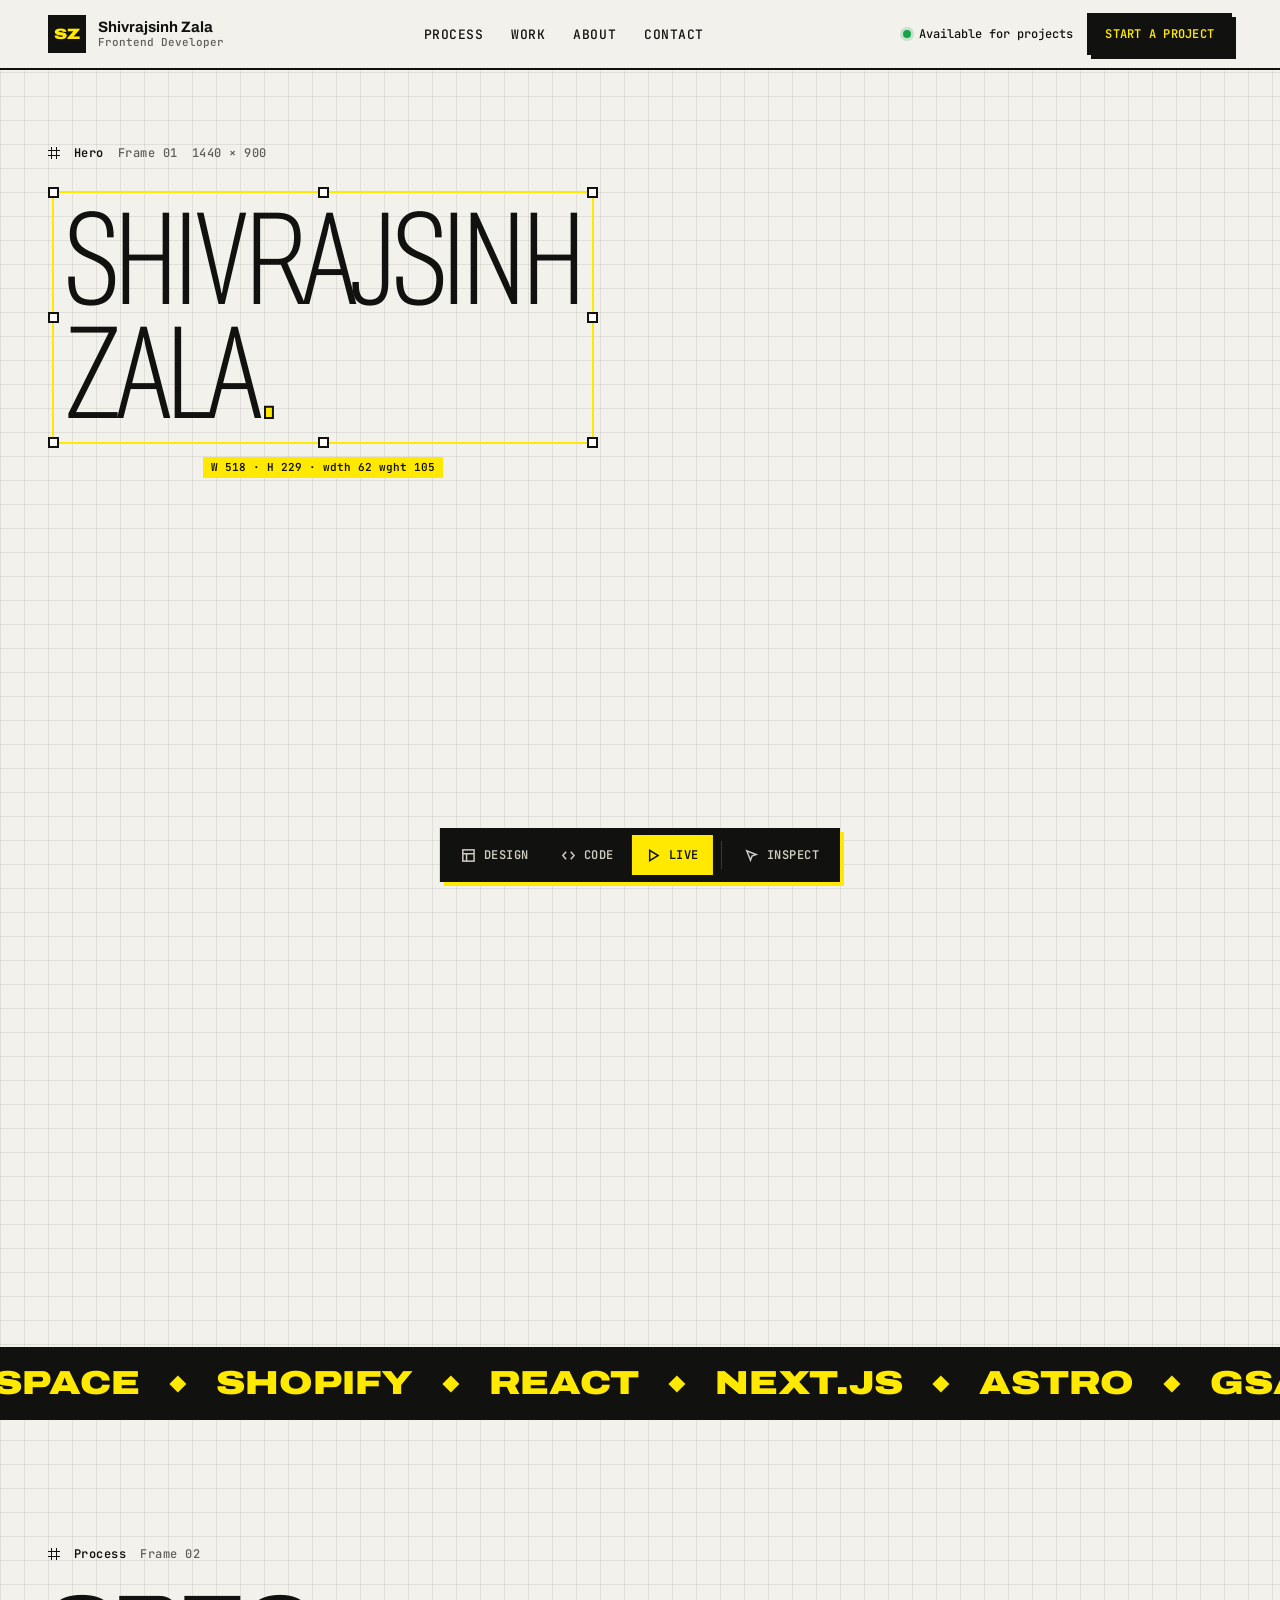
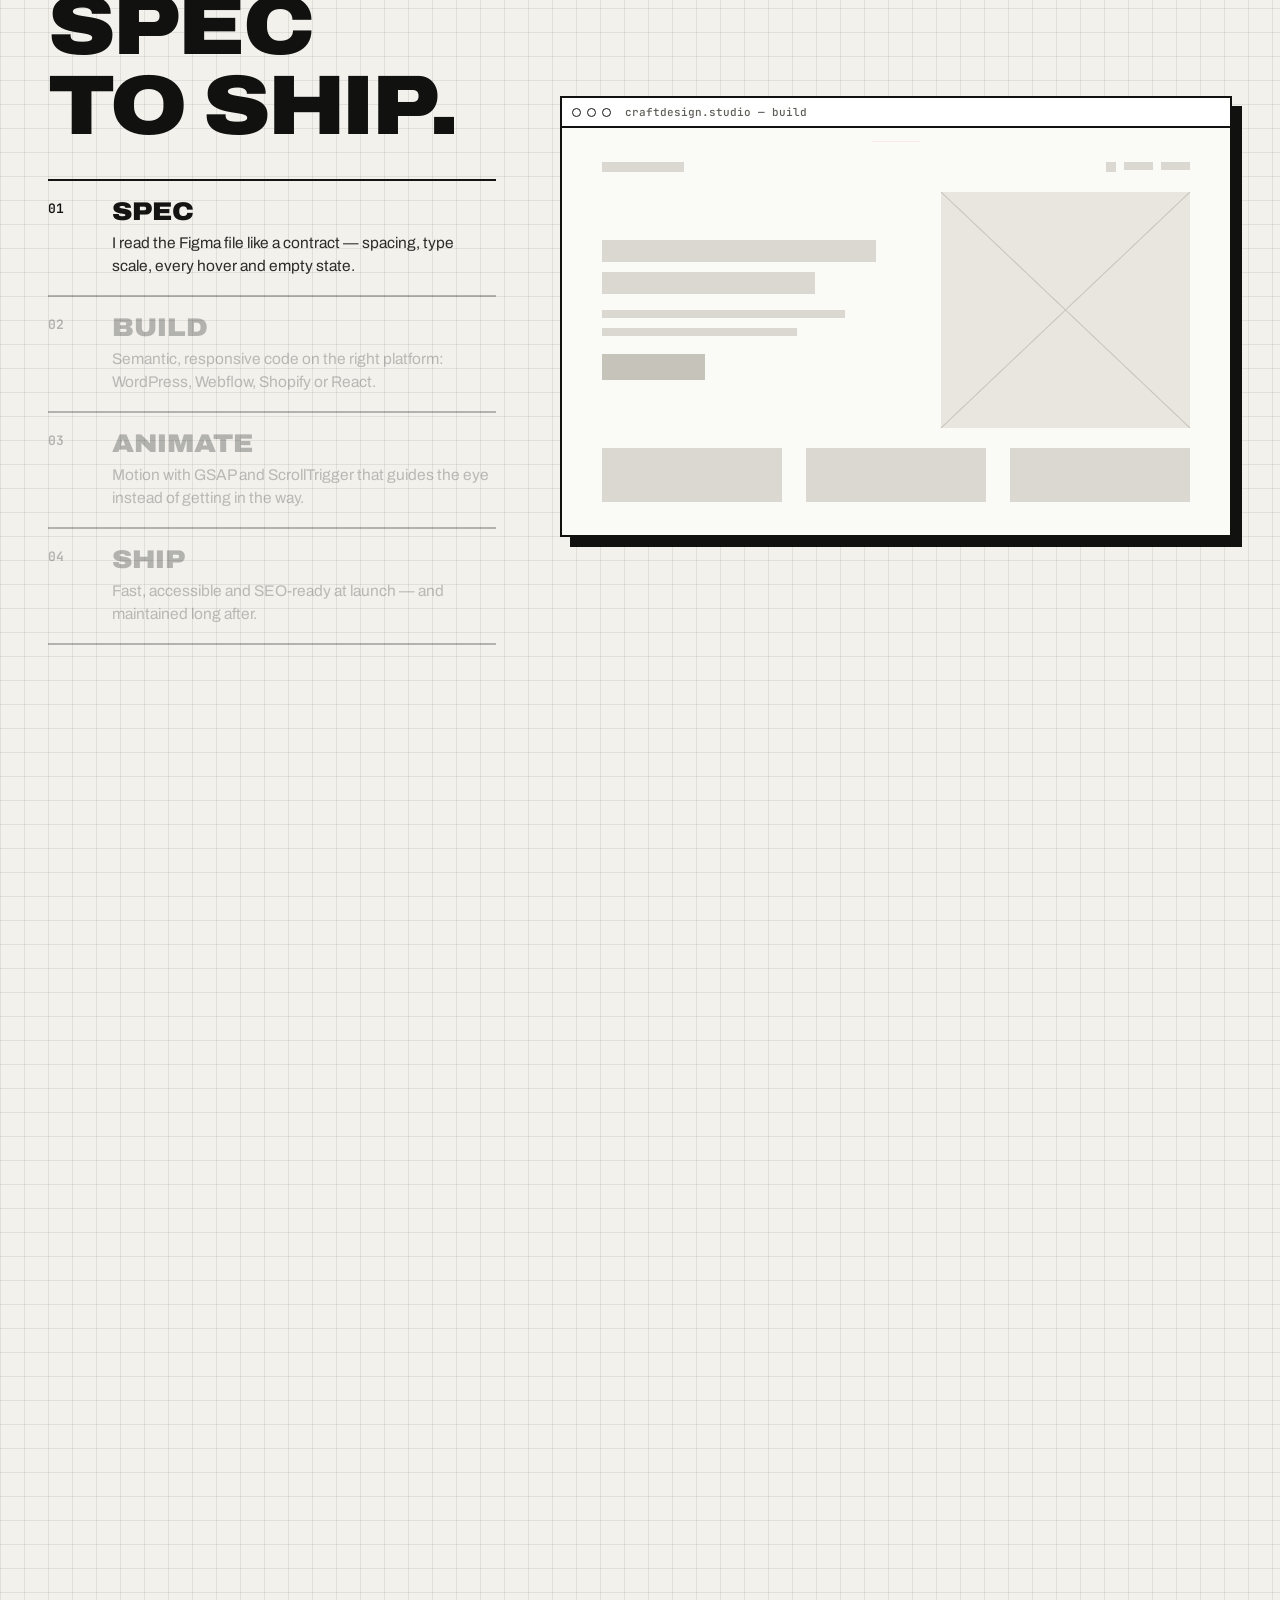
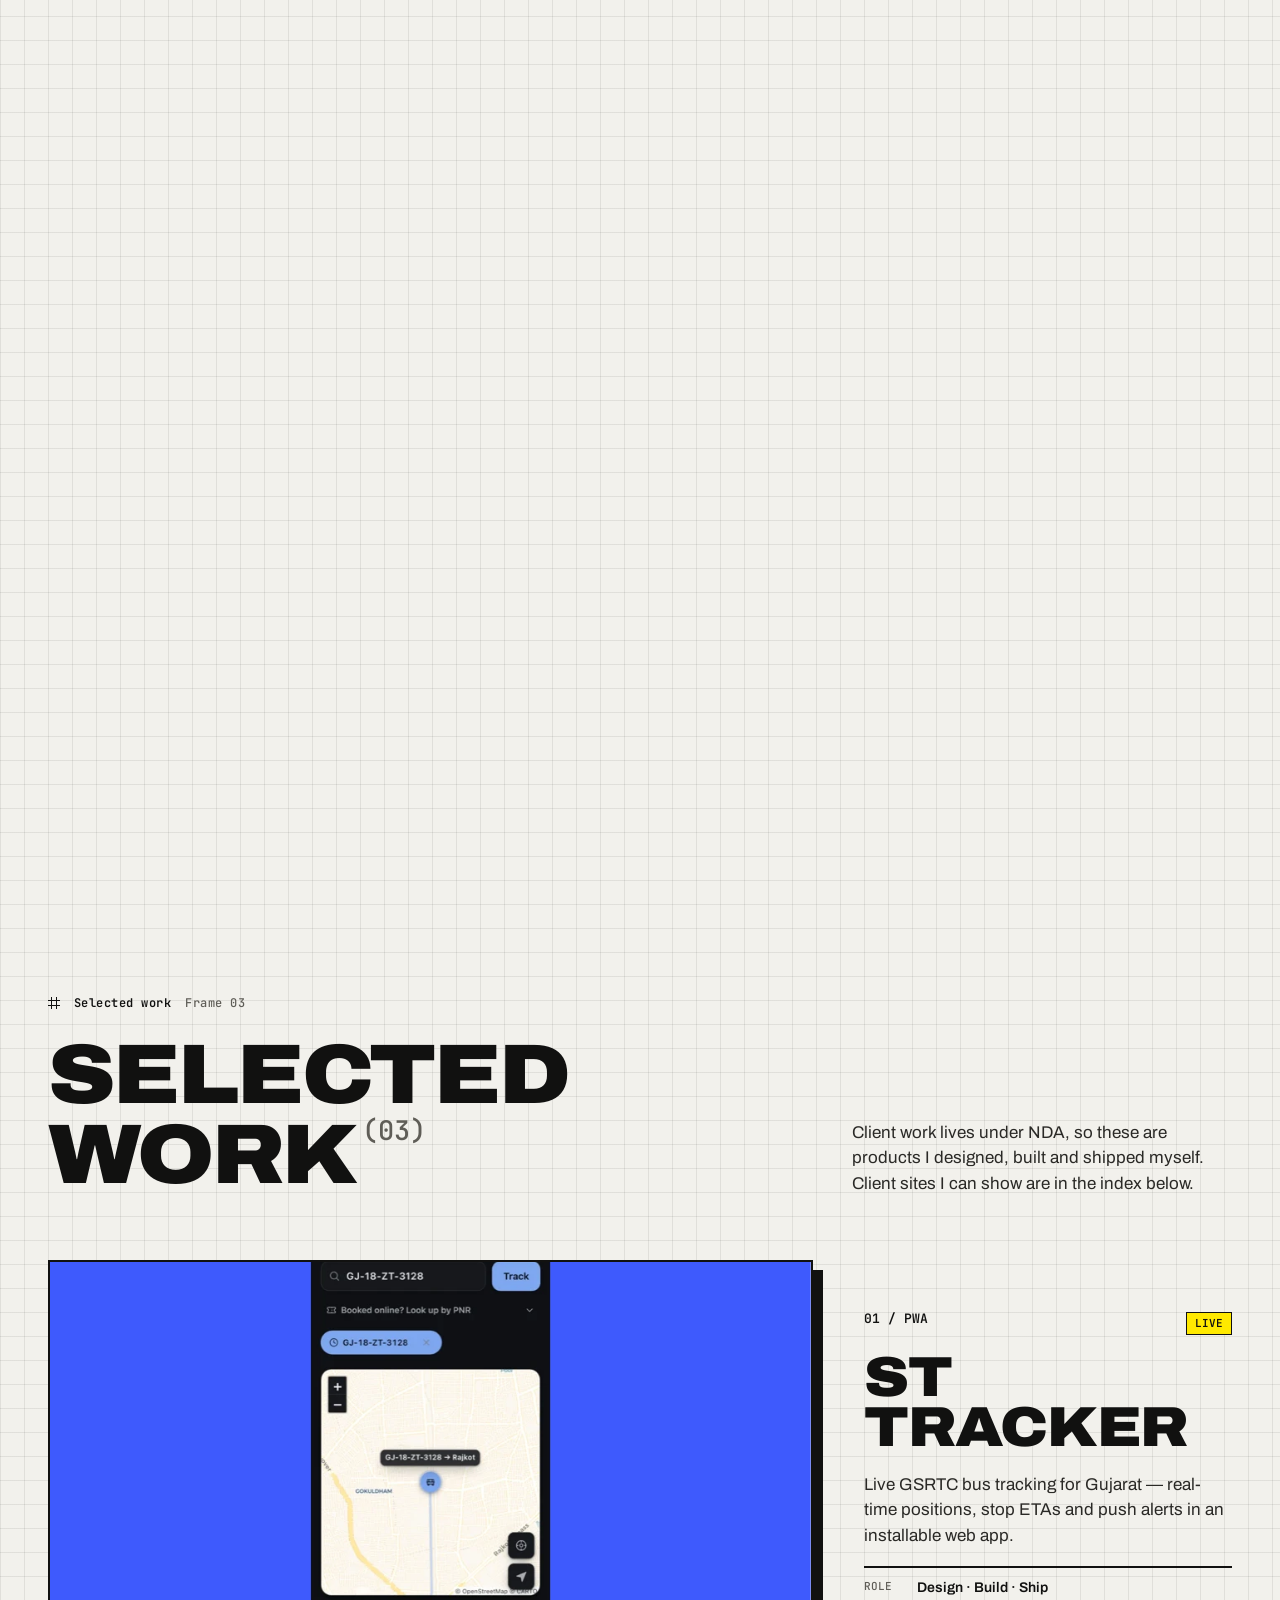
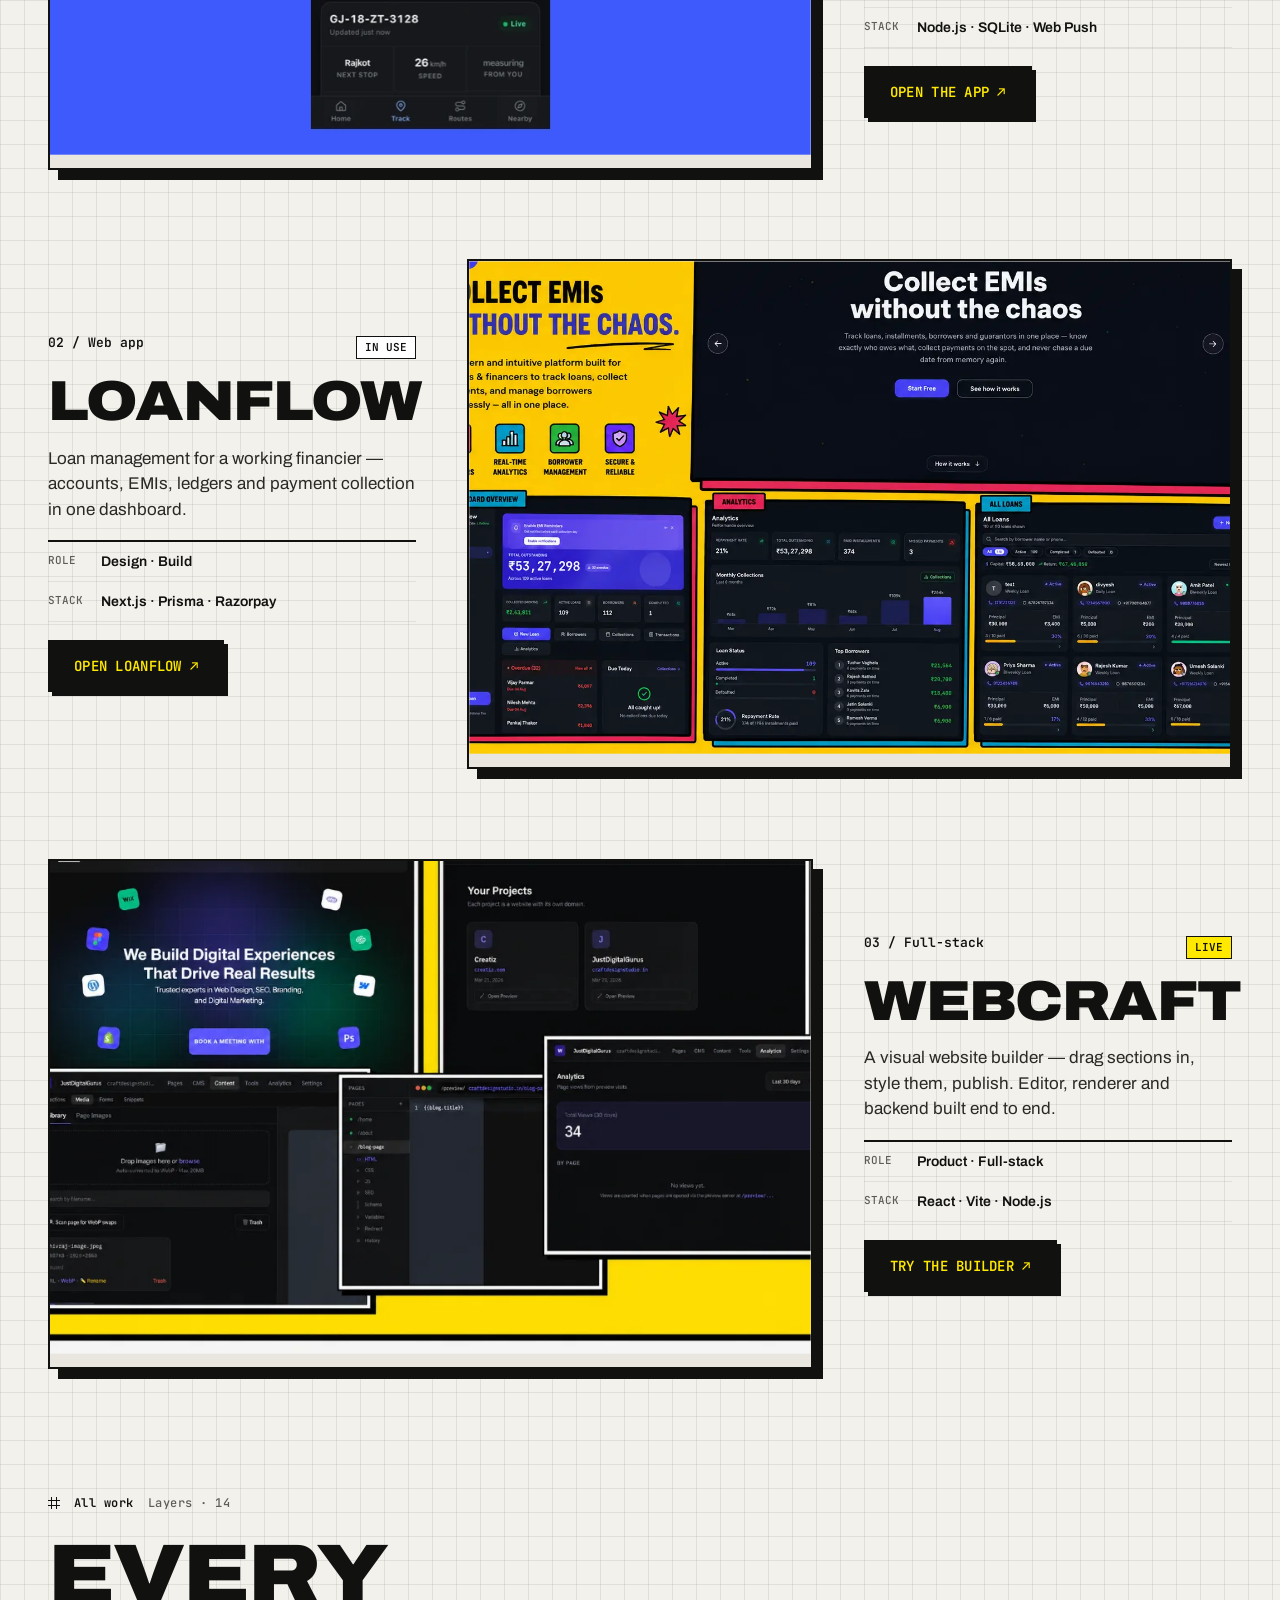
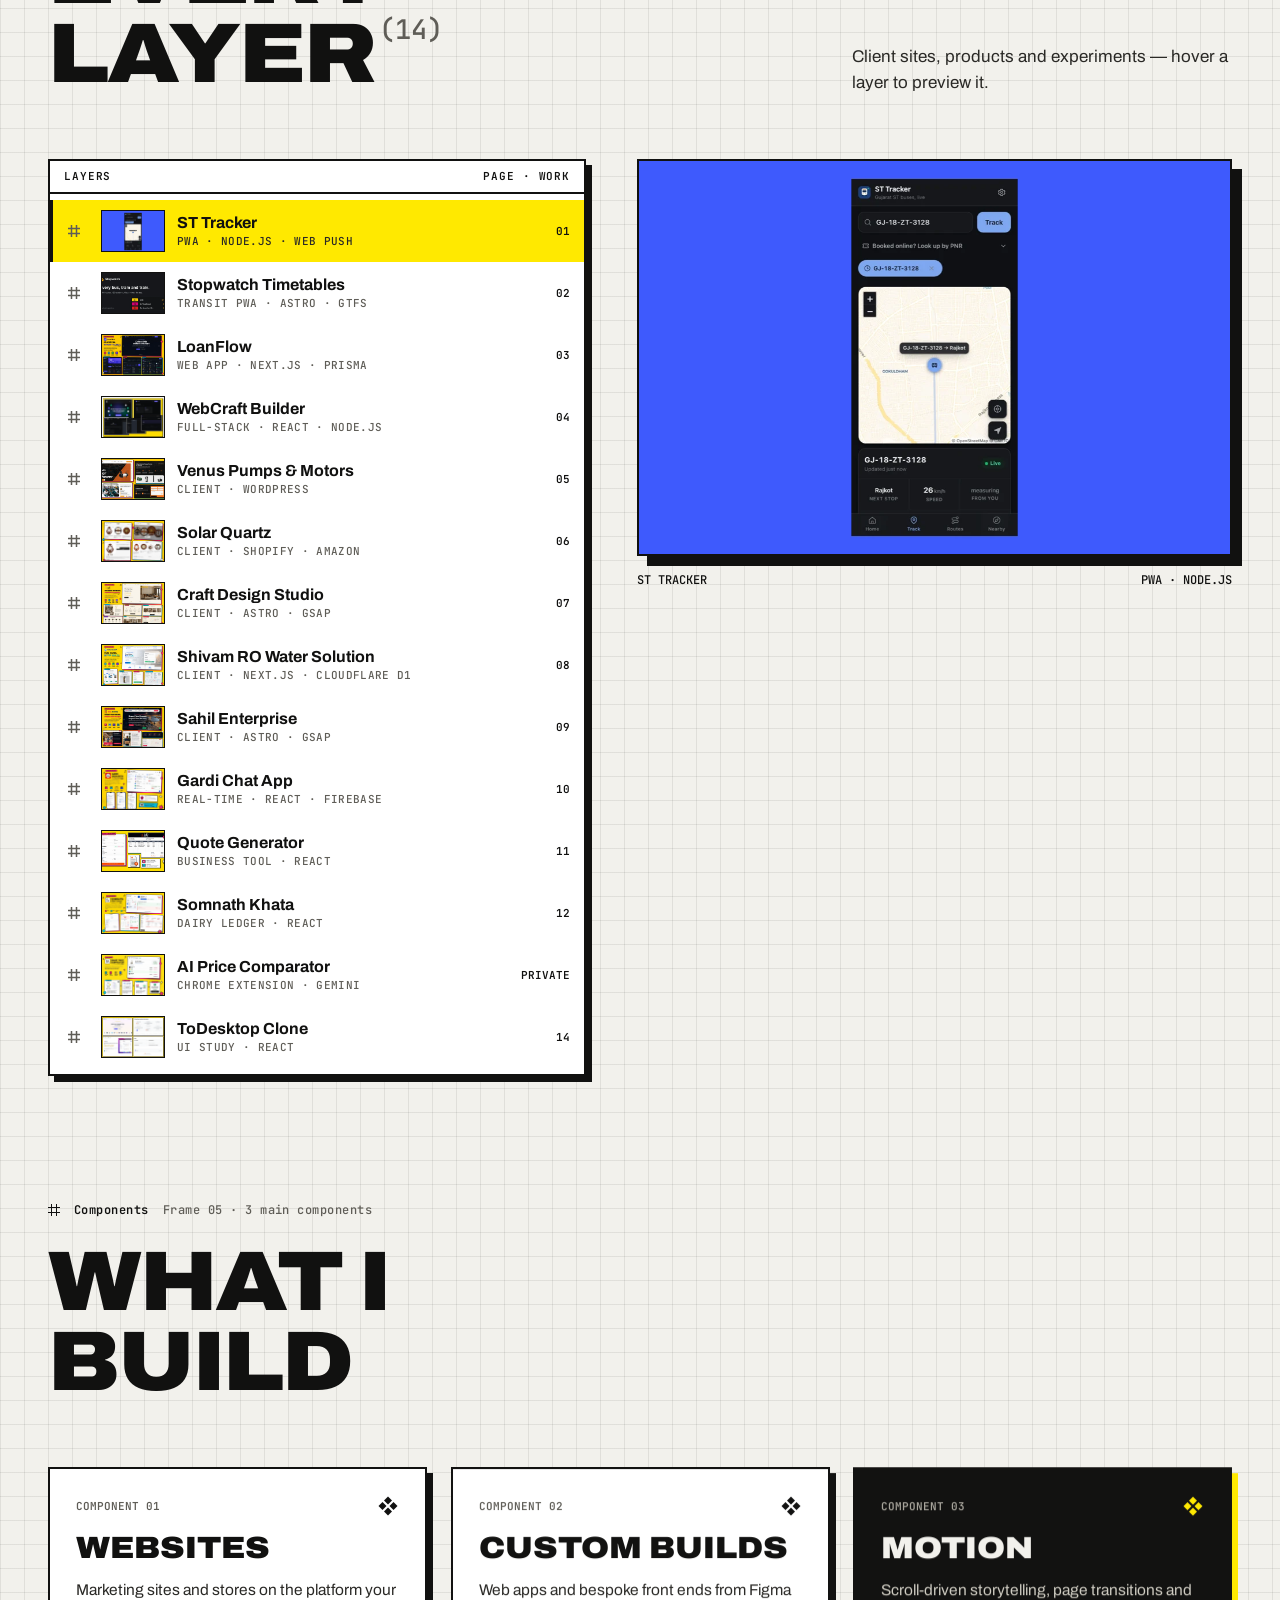
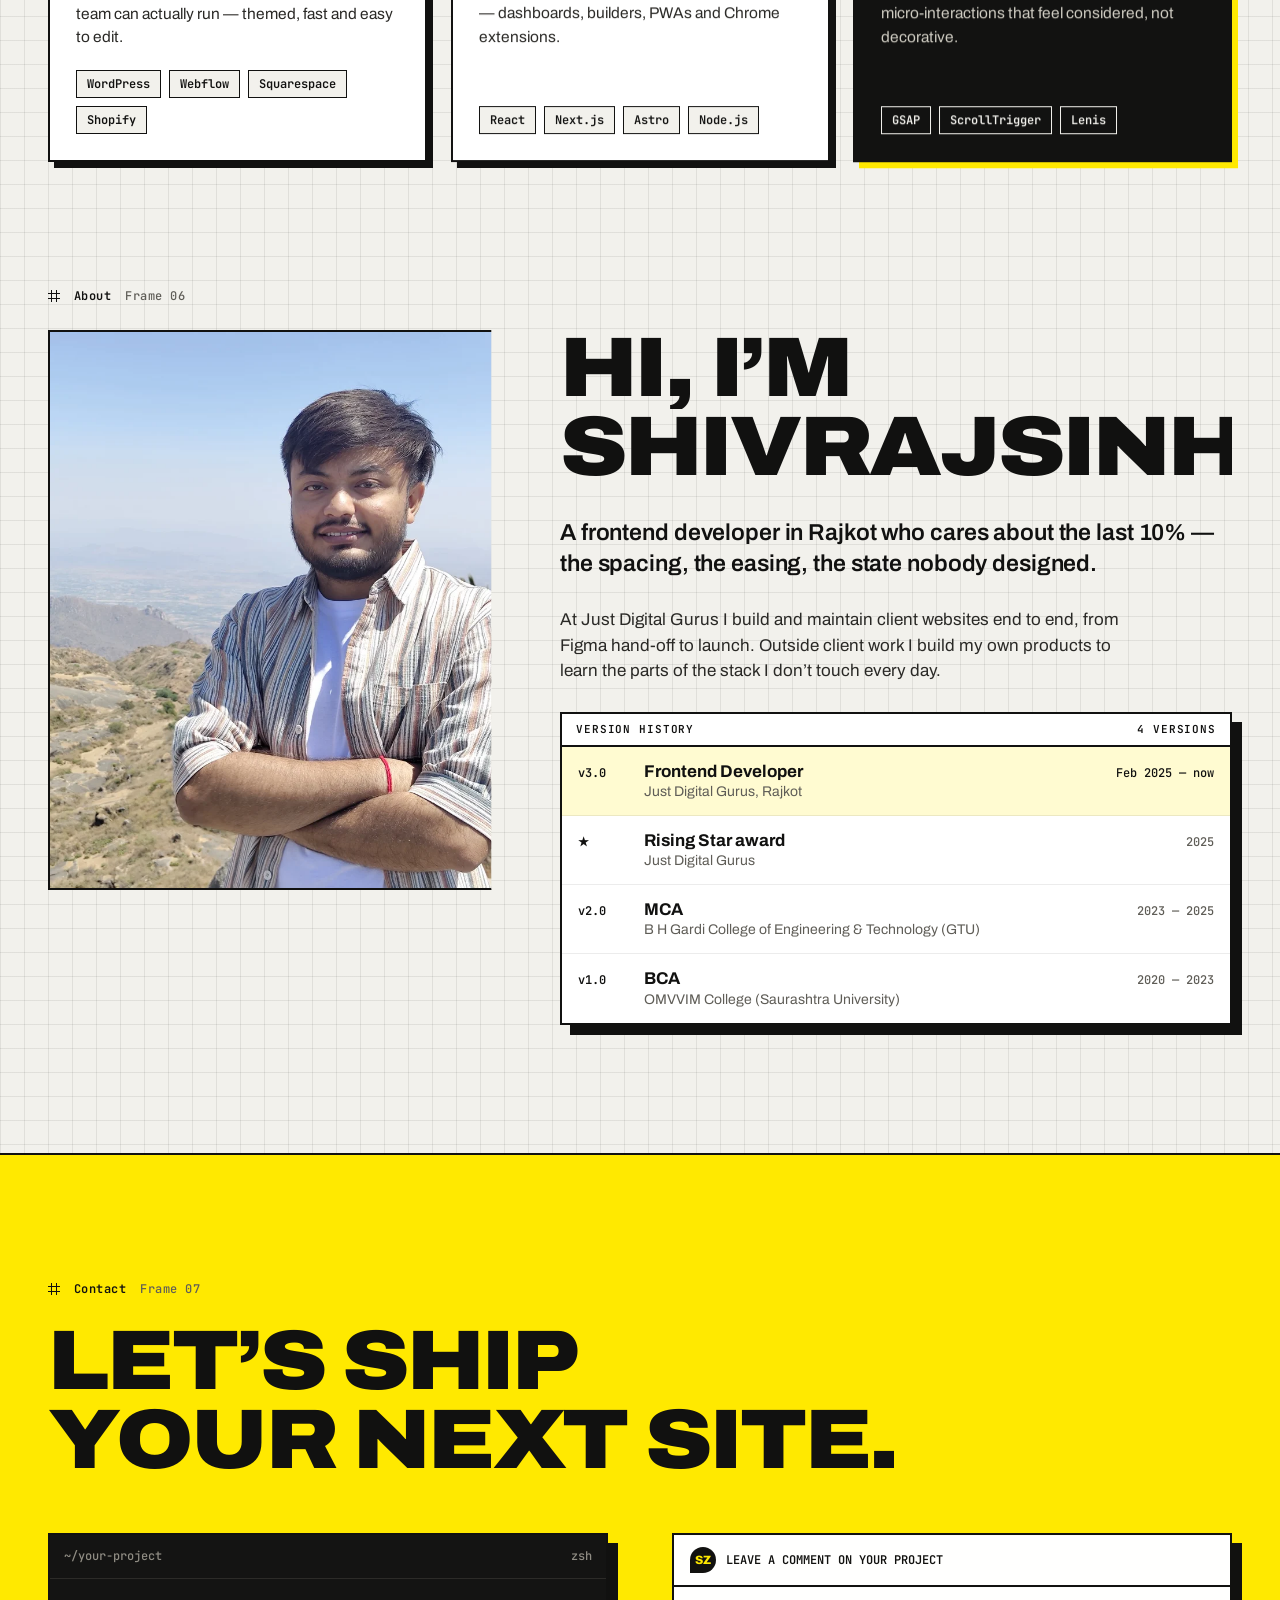
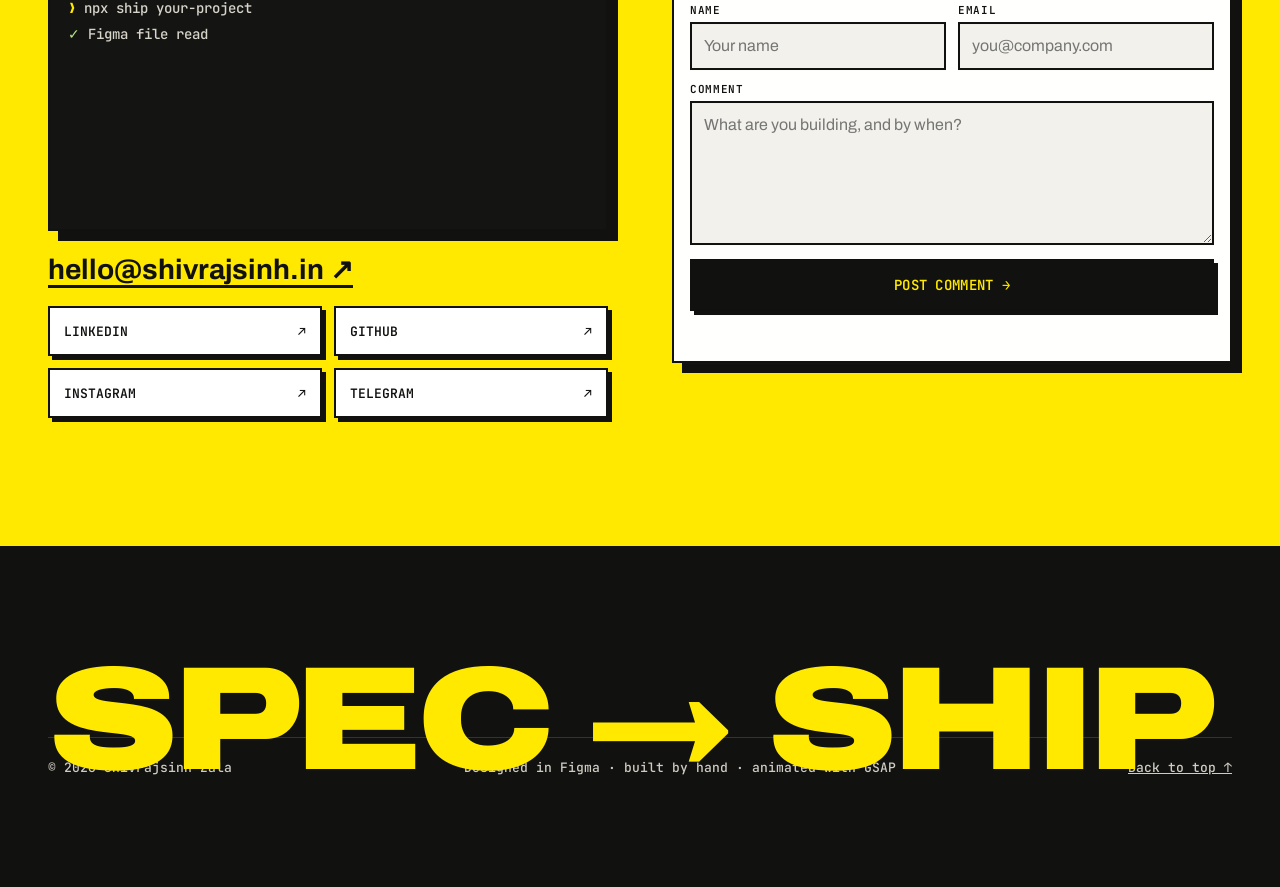
<file: index.html>
<!doctype html>
<html lang="en">
<head>
<meta charset="utf-8">
<meta name="viewport" content="width=device-width, initial-scale=1">
<title>Shivrajsinh Zala — Frontend Developer</title>
<meta name="description" content="Shivrajsinh Zala turns designs into fast, animated, production-ready websites. Frontend developer in Rajkot, India.">
<meta name="robots" content="noindex">
<meta name="theme-color" content="#FFE900">
<link rel="icon" href="portrait.webp">
<link rel="preconnect" href="https://fonts.googleapis.com">
<link rel="preconnect" href="https://fonts.gstatic.com" crossorigin>
<link rel="stylesheet" href="https://fonts.googleapis.com/css2?family=Archivo:wdth,wght@62..125,100..900&amp;family=JetBrains+Mono:wght@400;500;600&amp;family=Flow+Block&amp;display=swap">
<link rel="stylesheet" href="styles.css">
<style>html,body{margin:0;background:#F2F1EC}html.lenis,html.lenis body{height:auto}.lenis.lenis-smooth{scroll-behavior:auto!important}</style>
</head>
<body>
<div class="ss" style="--accent: #FFE900">

<!-- ========== overlays ========== -->
<div class="preloader" data-preloader aria-hidden="true">
  <div class="preloader__log" data-pre-log>
    <div><b>›</b> compiling shivrajsinh.in</div>
    <div data-pre-line>✓ tokens.json</div>
    <div data-pre-line>✓ components</div>
    <div data-pre-line>✓ motion.gsap</div>
  </div>
  <div class="preloader__pct" data-pre-pct>000</div>
  <div class="preloader__bar"><i data-pre-bar></i></div>
</div>
<div class="wipe" data-wipe aria-hidden="true"><span data-wipe-label>Live</span></div>
<div class="inspect" data-inspect-box aria-hidden="true"><span class="inspect__tag" data-inspect-tag>div</span></div>
<div class="cursor" data-cursor aria-hidden="true"><span data-cursor-label>View</span></div>
<div class="cols" aria-hidden="true"><div class="wrap"><i></i><i></i><i></i><i></i><i></i><i></i><i></i><i></i><i></i><i></i><i></i><i></i></div></div>

<!-- ========== toolbar ========== -->
<div class="toolbar" role="toolbar" aria-label="View this page as">
  <button type="button" data-mode-btn="design" aria-pressed="false"><svg viewBox="0 0 16 16" fill="none" stroke="currentColor" stroke-width="1.6" aria-hidden="true"><rect x="2" y="2" width="12" height="12"></rect><path d="M2 6h12M6 6v8"></path></svg>Design</button>
  <button type="button" data-mode-btn="code" aria-pressed="false"><svg viewBox="0 0 16 16" fill="none" stroke="currentColor" stroke-width="1.6" aria-hidden="true"><path d="M5.5 4 2 8l3.5 4M10.5 4 14 8l-3.5 4"></path></svg>Code</button>
  <button type="button" data-mode-btn="live" aria-pressed="true"><svg viewBox="0 0 16 16" fill="none" stroke="currentColor" stroke-width="1.6" aria-hidden="true"><path d="M4 2.5v11l9-5.5z"></path></svg>Live</button>
  <span class="sep" aria-hidden="true"></span>
  <button type="button" data-inspect-toggle aria-pressed="false"><svg viewBox="0 0 16 16" fill="none" stroke="currentColor" stroke-width="1.6" aria-hidden="true"><path d="M3 3l4 10 1.6-4.4L13 7z"></path></svg>Inspect</button>
</div>

<!-- ========== nav ========== -->
<header class="nav" data-nav>
  <div class="wrap nav__in">
    <a class="logo" href="#top"><span class="logo__mark x-fill">SZ</span><span class="logo__txt">Shivrajsinh Zala<small>Frontend Developer</small></span></a>
    <nav class="nav__links" aria-label="Primary">
      <a href="#process">Process</a><a href="#work">Work</a><a href="#about">About</a><a href="#contact">Contact</a>
    </nav>
    <div class="nav__right">
      <span class="status"><i></i>Available for projects</span>
      <a class="btn btn--sm btn--ink x-fill" href="#contact" data-magnetic>Start a project</a>
    </div>
  </div>
</header>

<main>
<!-- ========== HERO ========== -->
<section id="top" class="hero" data-sec="hero">
  <div class="wrap x-dim">
    <div class="frame-label"><span class="hash"></span><b>Hero</b><span>Frame 01</span><span data-frame-size>1440 × 900</span></div>
    <div class="hero__namebox">
      <div class="sel" data-sel>
        <h1 class="hero__name x-t" data-compile><span class="ln">Shivrajsinh</span><span class="ln">Zala<span class="dot">.</span></span></h1>
        <i class="hd hd--tl"></i><i class="hd hd--tm"></i><i class="hd hd--tr"></i><i class="hd hd--ml"></i><i class="hd hd--mr"></i><i class="hd hd--bl"></i><i class="hd hd--bm"></i><i class="hd hd--br"></i>
        <span class="sel__dim" data-sel-dim>H1 · Archivo 900 · 112%</span>
        <span class="spec" style="left: 0; top: -40px">padding 0 · margin 16</span>
      </div>
    </div>
    <div class="mp mp--a" data-mp aria-hidden="true"><svg viewBox="0 0 18 18"><path d="M2 1.5 15 8l-5.6 1.6L7 15z" fill="#111110"></path></svg><span>Shivrajsinh</span></div>
    <div class="mp mp--b" data-mp aria-hidden="true"><svg viewBox="0 0 18 18"><path d="M2 1.5 15 8l-5.6 1.6L7 15z"></path></svg><span>You</span></div>

    <div class="hero__grid">
      <div class="hero__copy">
        <p class="lead x-p" data-hero-fade>I turn designs into fast, animated, production-ready websites — true to the file and smooth on every screen.</p>
        <p class="sub x-p" data-hero-fade>Frontend developer at Just Digital Gurus. WordPress, Webflow, Squarespace and Shopify for client work; React, Next.js and Astro with GSAP when it has to move.</p>
        <div class="cta-row" data-hero-fade>
          <a class="btn btn--accent x-fill" href="#contact" data-magnetic>Start a project →</a>
          <a class="btn x-fill" href="#work" data-magnetic>See the work</a>
        </div>
        <p class="hint" data-hero-fade><kbd>D</kbd><kbd>C</kbd><kbd>L</kbd> Flip this page between Design, Code and Live — or use the toolbar below.</p>
      </div>
      <div class="hero__panel panel x-box" data-hero-fade data-tilt>
        <div class="panel__head"><span>portrait.webp</span><span>1 : 1</span></div>
        <div class="portrait x-img" data-cursor-text="Hi"><img src="portrait.webp" alt="Shivrajsinh Zala — black and white cutout portrait on yellow"></div>
        <dl class="props">
          <dt>Role</dt><dd>Frontend Developer</dd>
          <dt>Studio</dt><dd><a href="https://justdigitalgurus.com" target="_blank" rel="noopener">Just Digital Gurus</a></dd>
          <dt>Based</dt><dd>Rajkot, India</dd>
          <dt>Shipped</dt><dd>30+ websites</dd>
          <dt>Status</dt><dd><span class="ok">Available</span></dd>
        </dl>
      </div>
    </div>
  </div>
  <div class="x-code" aria-hidden="true"><div class="x-code__tab"><b>hero.tsx</b><span>TSX</span></div><pre><span class="l"><span class="k">export default function</span> <span class="f">Hero</span>() {</span><span class="l">  <span class="f">useGSAP</span>(() =&gt; {</span><span class="l">    gsap.<span class="f">from</span>(<span class="s">'.hero__name'</span>, {</span><span class="l">      fontVariationSettings: <span class="s">"'wdth' 62, 'wght' 100"</span>,</span><span class="l">      duration: <span class="n">1.4</span>, ease: <span class="s">'expo.out'</span></span><span class="l">    });</span><span class="l">  });</span><span class="l">  <span class="k">return</span> &lt;<span class="f">Selection</span> handles&gt;</span><span class="l">    &lt;<span class="n">h1</span>&gt;Shivrajsinh Zala.&lt;/<span class="n">h1</span>&gt;</span><span class="l">  &lt;/<span class="f">Selection</span>&gt;;</span><span class="l">}</span></pre></div>
</section>

<!-- ========== BAND ========== -->
<div class="band" aria-hidden="true">
  <div class="band__track" data-marquee>
    <div class="band__set"><span>WordPress</span><i></i><span>Webflow</span><i></i><span>Squarespace</span><i></i><span>Shopify</span><i></i><span>React</span><i></i><span>Next.js</span><i></i><span>Astro</span><i></i><span>GSAP</span><i></i></div>
    <div class="band__set"><span>WordPress</span><i></i><span>Webflow</span><i></i><span>Squarespace</span><i></i><span>Shopify</span><i></i><span>React</span><i></i><span>Next.js</span><i></i><span>Astro</span><i></i><span>GSAP</span><i></i></div>
  </div>
</div>

<!-- ========== PROCESS ========== -->
<section id="process" class="sec" data-sec="process" data-pad="section · 152">
  <div class="wrap x-dim" data-process>
    <div class="frame-label"><span class="hash"></span><b>Process</b><span>Frame 02</span></div>
    <div class="process">
      <div>
        <h2 class="h2 x-t"><span class="mask"><span data-reveal>Spec</span></span><span class="mask"><span data-reveal>to ship.</span></span></h2>
        <ol class="steps">
          <li class="step" data-step><span class="step__n">01</span><span class="step__t x-t">Spec</span><p class="step__d x-p">I read the Figma file like a contract — spacing, type scale, every hover and empty state.</p></li>
          <li class="step" data-step><span class="step__n">02</span><span class="step__t x-t">Build</span><p class="step__d x-p">Semantic, responsive code on the right platform: WordPress, Webflow, Shopify or React.</p></li>
          <li class="step" data-step><span class="step__n">03</span><span class="step__t x-t">Animate</span><p class="step__d x-p">Motion with GSAP and ScrollTrigger that guides the eye instead of getting in the way.</p></li>
          <li class="step" data-step><span class="step__n">04</span><span class="step__t x-t">Ship</span><p class="step__d x-p">Fast, accessible and SEO-ready at launch — and maintained long after.</p></li>
        </ol>
      </div>
      <div class="stage x-box" data-stage aria-label="A website moving from wireframe to finished build" role="img">
        <div class="stage__bar"><i></i><i></i><i></i><span data-stage-url>craftdesign.studio — wireframe</span></div>
        <div class="stage__body">
          <div class="wire" data-wire>
            <div class="wire__nav"><b data-wb></b><span><b data-wb></b><b data-wb></b><b data-wb></b></span></div>
            <div class="wire__hero"><div><b data-wb></b><b data-wb></b><b data-wb></b><b data-wb></b><b data-wb></b></div><b class="wire__img" data-wb></b></div>
            <div class="wire__cards"><b data-wb></b><b data-wb></b><b data-wb></b></div>
          </div>
          <div class="red" data-red>
            <span class="rl rl--h" data-rl style="left: 6%; right: 6%; top: 3%"><em>1280</em></span>
            <span class="rl rl--v" data-rl style="left: 50%; top: 12%; height: 9%"><em>64</em></span>
            <span class="rl rl--h" data-rl style="left: 6%; width: 47%; top: 72%"><em>col 6/12</em></span>
            <span class="rl rl--v" data-rl style="left: 36.4%; top: 80%; height: 13%"><em>24</em></span>
          </div>
          <div class="codepane" data-codepane aria-hidden="true"><div><span class="k">const</span> tl = gsap.<span class="f">timeline</span>({</div><div>  scrollTrigger: {</div><div>    trigger: <span class="s">'.hero'</span>,</div><div>    start: <span class="s">'top top'</span>,</div><div>    scrub: <span class="n">1</span>, pin: <span class="n">true</span></div><div>  }</div><div>});</div><div>tl.<span class="f">from</span>(<span class="s">'.card'</span>, {</div><div>  y: <span class="n">80</span>, stagger: <span class="n">0.08</span>,</div><div>  ease: <span class="s">'expo.out'</span></div><div>});</div></div>
          <div class="shot x-img" data-shot><img src="project-craft-design-studio.webp" alt="Craft Design Studio — the finished website"></div>
        </div>
        <span class="live-badge x-fill" data-live-badge>Live</span>
      </div>
    </div>
  </div>
  <div class="x-code" aria-hidden="true"><div class="x-code__tab"><b>process.ts</b><span>TS</span></div><pre><span class="l"><span class="k">const</span> steps = [<span class="s">'spec'</span>, <span class="s">'build'</span>, <span class="s">'animate'</span>, <span class="s">'ship'</span>];</span><span class="l"></span><span class="l">gsap.<span class="f">timeline</span>({</span><span class="l">  scrollTrigger: { trigger: <span class="s">'#process'</span>, pin: <span class="n">true</span>, scrub: <span class="n">1</span> }</span><span class="l">})</span><span class="l">  .<span class="f">to</span>(<span class="s">'.redline'</span>, { scaleX: <span class="n">1</span> })      <span class="c">// spec</span></span><span class="l">  .<span class="f">to</span>(<span class="s">'.codepane'</span>, { xPercent: <span class="n">0</span> })  <span class="c">// build</span></span><span class="l">  .<span class="f">from</span>(<span class="s">'.block'</span>, { y: <span class="n">40</span> })      <span class="c">// animate</span></span><span class="l">  .<span class="f">to</span>(<span class="s">'.shot'</span>, { clipPath: <span class="s">'inset(0)'</span> }); <span class="c">// ship</span></span></pre></div>
</section>

<!-- ========== WORK ========== -->
<section id="work" class="sec" data-sec="work" data-pad="section · 152">
  <div class="wrap x-dim">
    <div class="frame-label"><span class="hash"></span><b>Selected work</b><span>Frame 03</span></div>
    <div class="work-head">
      <h2 class="h2 x-t"><span class="mask"><span data-reveal>Selected</span></span><span class="mask"><span data-reveal>work<span class="count">(03)</span></span></span></h2>
      <p class="x-p" data-fade>Client work lives under NDA, so these are products I designed, built and shipped myself. Client sites I can show are in the index below.</p>
    </div>
    <div class="cases">
      <article class="case">
        <a class="case__media x-box" href="https://tracker.shivrajsinh.in" data-cursor-text="Open ↗" data-case>
          <span class="case__img x-img"><img src="project-st-tracker.webp" alt="ST Tracker — live GSRTC bus tracking app on a phone"></span>
          <span class="case__scan" data-scan></span>
          <i class="hd hd--tl"></i><i class="hd hd--tr"></i><i class="hd hd--bl"></i><i class="hd hd--br"></i>
        </a>
        <div class="case__body">
          <div class="case__idx"><span>01 / PWA</span><span class="tag x-fill">Live</span></div>
          <h3 class="case__name x-t">ST Tracker</h3>
          <p class="case__desc x-p">Live GSRTC bus tracking for Gujarat — real-time positions, stop ETAs and push alerts in an installable web app.</p>
          <dl class="case__meta"><dt>Role</dt><dd>Design · Build · Ship</dd><dt>Stack</dt><dd>Node.js · SQLite · Web Push</dd></dl>
          <a class="btn btn--ink x-fill" href="https://tracker.shivrajsinh.in" data-magnetic style="align-self: flex-start">Open the app ↗</a>
        </div>
      </article>
      <article class="case">
        <a class="case__media x-box" href="https://loanflow.shivrajsinh.in" data-cursor-text="Open ↗" data-case>
          <span class="case__img x-img"><img src="project-loanflow.webp" alt="LoanFlow — loan management dashboard screens"></span>
          <span class="case__scan" data-scan></span>
          <i class="hd hd--tl"></i><i class="hd hd--tr"></i><i class="hd hd--bl"></i><i class="hd hd--br"></i>
        </a>
        <div class="case__body">
          <div class="case__idx"><span>02 / Web app</span><span class="tag x-fill" style="background: #fff">In use</span></div>
          <h3 class="case__name x-t">LoanFlow</h3>
          <p class="case__desc x-p">Loan management for a working financier — accounts, EMIs, ledgers and payment collection in one dashboard.</p>
          <dl class="case__meta"><dt>Role</dt><dd>Design · Build</dd><dt>Stack</dt><dd>Next.js · Prisma · Razorpay</dd></dl>
          <a class="btn btn--ink x-fill" href="https://loanflow.shivrajsinh.in" data-magnetic style="align-self: flex-start">Open LoanFlow ↗</a>
        </div>
      </article>
      <article class="case">
        <a class="case__media x-box" href="https://app.shivrajsinh.in" data-cursor-text="Try ↗" data-case>
          <span class="case__img x-img"><img src="project-website-builder.webp" alt="WebCraft Builder — visual website builder editor screens"></span>
          <span class="case__scan" data-scan></span>
          <i class="hd hd--tl"></i><i class="hd hd--tr"></i><i class="hd hd--bl"></i><i class="hd hd--br"></i>
        </a>
        <div class="case__body">
          <div class="case__idx"><span>03 / Full-stack</span><span class="tag x-fill">Live</span></div>
          <h3 class="case__name x-t">WebCraft</h3>
          <p class="case__desc x-p">A visual website builder — drag sections in, style them, publish. Editor, renderer and backend built end to end.</p>
          <dl class="case__meta"><dt>Role</dt><dd>Product · Full-stack</dd><dt>Stack</dt><dd>React · Vite · Node.js</dd></dl>
          <a class="btn btn--ink x-fill" href="https://app.shivrajsinh.in" data-magnetic style="align-self: flex-start">Try the builder ↗</a>
        </div>
      </article>
    </div>
  </div>
  <div class="x-code" aria-hidden="true"><div class="x-code__tab"><b>work.tsx</b><span>TSX</span></div><pre><span class="l"><span class="k">const</span> featured = projects.<span class="f">filter</span>(p =&gt; p.mine);</span><span class="l"></span><span class="l"><span class="k">return</span> featured.<span class="f">map</span>((p, i) =&gt; (</span><span class="l">  &lt;<span class="f">Case</span> key={p.slug} index={i + <span class="n">1</span>}</span><span class="l">    reveal=<span class="s">"scan"</span> {...p} /&gt;</span><span class="l">));</span><span class="l"><span class="c">// → ST Tracker, LoanFlow, WebCraft</span></span></pre></div>
</section>

<!-- ========== INDEX (layers) ========== -->
<section id="index" class="sec" data-sec="index" data-pad="section · 152">
  <div class="wrap x-dim">
    <div class="frame-label"><span class="hash"></span><b>All work</b><span>Layers · 14</span></div>
    <div class="work-head">
      <h2 class="h2 x-t"><span class="mask"><span data-reveal>Every</span></span><span class="mask"><span data-reveal>layer<span class="count">(14)</span></span></span></h2>
      <p class="x-p" data-fade>Client sites, products and experiments — hover a layer to preview it.</p>
    </div>
    <div class="layers">
      <div class="layers__panel x-box">
        <div class="panel__head"><span>Layers</span><span>Page · Work</span></div>
        <ul class="layers__list">
          <li><a class="layer is-on" href="https://tracker.shivrajsinh.in" target="_blank" rel="noopener" data-layer data-name="ST Tracker" data-meta="PWA · Node.js · Web Push"><svg class="layer__ico" viewBox="0 0 14 14" fill="none" stroke="currentColor" stroke-width="1.5" aria-hidden="true"><path d="M4.5 1v12M9.5 1v12M1 4.5h12M1 9.5h12"></path></svg><span class="layer__th x-img"><img src="project-st-tracker.webp" alt="" loading="lazy"></span><span class="layer__name">ST Tracker<small>PWA · Node.js · Web Push</small></span><span class="layer__go">01</span></a></li>
          <li><a class="layer" href="https://transit.shivrajsinh.in" target="_blank" rel="noopener" data-layer data-name="Stopwatch Timetables" data-meta="Transit PWA · Astro · GTFS"><svg class="layer__ico" viewBox="0 0 14 14" fill="none" stroke="currentColor" stroke-width="1.5" aria-hidden="true"><path d="M4.5 1v12M9.5 1v12M1 4.5h12M1 9.5h12"></path></svg><span class="layer__th x-img"><img src="project-stopwatch.webp" alt="" loading="lazy"></span><span class="layer__name">Stopwatch Timetables<small>Transit PWA · Astro · GTFS</small></span><span class="layer__go">02</span></a></li>
          <li><a class="layer" href="https://loanflow.shivrajsinh.in" target="_blank" rel="noopener" data-layer data-name="LoanFlow" data-meta="Web app · Next.js · Prisma"><svg class="layer__ico" viewBox="0 0 14 14" fill="none" stroke="currentColor" stroke-width="1.5" aria-hidden="true"><path d="M4.5 1v12M9.5 1v12M1 4.5h12M1 9.5h12"></path></svg><span class="layer__th x-img"><img src="project-loanflow.webp" alt="" loading="lazy"></span><span class="layer__name">LoanFlow<small>Web app · Next.js · Prisma</small></span><span class="layer__go">03</span></a></li>
          <li><a class="layer" href="https://app.shivrajsinh.in" target="_blank" rel="noopener" data-layer data-name="WebCraft Builder" data-meta="Full-stack · React · Node.js"><svg class="layer__ico" viewBox="0 0 14 14" fill="none" stroke="currentColor" stroke-width="1.5" aria-hidden="true"><path d="M4.5 1v12M9.5 1v12M1 4.5h12M1 9.5h12"></path></svg><span class="layer__th x-img"><img src="project-website-builder.webp" alt="" loading="lazy"></span><span class="layer__name">WebCraft Builder<small>Full-stack · React · Node.js</small></span><span class="layer__go">04</span></a></li>
          <li><a class="layer" href="https://venuspumpsandmotors.com" target="_blank" rel="noopener" data-layer data-name="Venus Pumps &amp; Motors" data-meta="Client · WordPress"><svg class="layer__ico" viewBox="0 0 14 14" fill="none" stroke="currentColor" stroke-width="1.5" aria-hidden="true"><path d="M4.5 1v12M9.5 1v12M1 4.5h12M1 9.5h12"></path></svg><span class="layer__th x-img"><img src="project-venus-pumps.webp" alt="" loading="lazy"></span><span class="layer__name">Venus Pumps &amp; Motors<small>Client · WordPress</small></span><span class="layer__go">05</span></a></li>
          <li><a class="layer" href="https://thedecorartisan.com" target="_blank" rel="noopener" data-layer data-name="Solar Quartz" data-meta="Client · Shopify · Amazon"><svg class="layer__ico" viewBox="0 0 14 14" fill="none" stroke="currentColor" stroke-width="1.5" aria-hidden="true"><path d="M4.5 1v12M9.5 1v12M1 4.5h12M1 9.5h12"></path></svg><span class="layer__th x-img"><img src="project-solar-quartz.webp" alt="" loading="lazy"></span><span class="layer__name">Solar Quartz<small>Client · Shopify · Amazon</small></span><span class="layer__go">06</span></a></li>
          <li><a class="layer" href="https://craftdesignstudio.in" target="_blank" rel="noopener" data-layer data-name="Craft Design Studio" data-meta="Client · Astro · GSAP"><svg class="layer__ico" viewBox="0 0 14 14" fill="none" stroke="currentColor" stroke-width="1.5" aria-hidden="true"><path d="M4.5 1v12M9.5 1v12M1 4.5h12M1 9.5h12"></path></svg><span class="layer__th x-img"><img src="project-craft-design-studio.webp" alt="" loading="lazy"></span><span class="layer__name">Craft Design Studio<small>Client · Astro · GSAP</small></span><span class="layer__go">07</span></a></li>
          <li><a class="layer" href="https://shivamwatersolution.in" target="_blank" rel="noopener" data-layer data-name="Shivam RO Water Solution" data-meta="Client · Next.js · Cloudflare D1"><svg class="layer__ico" viewBox="0 0 14 14" fill="none" stroke="currentColor" stroke-width="1.5" aria-hidden="true"><path d="M4.5 1v12M9.5 1v12M1 4.5h12M1 9.5h12"></path></svg><span class="layer__th x-img"><img src="project-shivam-ro.webp" alt="" loading="lazy"></span><span class="layer__name">Shivam RO Water Solution<small>Client · Next.js · Cloudflare D1</small></span><span class="layer__go">08</span></a></li>
          <li><a class="layer" href="https://sahilenterprisemorbi.com" target="_blank" rel="noopener" data-layer data-name="Sahil Enterprise" data-meta="Client · Astro · GSAP"><svg class="layer__ico" viewBox="0 0 14 14" fill="none" stroke="currentColor" stroke-width="1.5" aria-hidden="true"><path d="M4.5 1v12M9.5 1v12M1 4.5h12M1 9.5h12"></path></svg><span class="layer__th x-img"><img src="project-sahil-enterprise.webp" alt="" loading="lazy"></span><span class="layer__name">Sahil Enterprise<small>Client · Astro · GSAP</small></span><span class="layer__go">09</span></a></li>
          <li><a class="layer" href="https://github.com/shivrajsinhzala/gardichatapp" target="_blank" rel="noopener" data-layer data-name="Gardi Chat App" data-meta="Real-time · React · Firebase"><svg class="layer__ico" viewBox="0 0 14 14" fill="none" stroke="currentColor" stroke-width="1.5" aria-hidden="true"><path d="M4.5 1v12M9.5 1v12M1 4.5h12M1 9.5h12"></path></svg><span class="layer__th x-img"><img src="project-gardi-chat.webp" alt="" loading="lazy"></span><span class="layer__name">Gardi Chat App<small>Real-time · React · Firebase</small></span><span class="layer__go">10</span></a></li>
          <li><a class="layer" href="https://github.com/shivrajsinhzala" target="_blank" rel="noopener" data-layer data-name="Quote Generator" data-meta="Business tool · React"><svg class="layer__ico" viewBox="0 0 14 14" fill="none" stroke="currentColor" stroke-width="1.5" aria-hidden="true"><path d="M4.5 1v12M9.5 1v12M1 4.5h12M1 9.5h12"></path></svg><span class="layer__th x-img"><img src="project-quotegen.webp" alt="" loading="lazy"></span><span class="layer__name">Quote Generator<small>Business tool · React</small></span><span class="layer__go">11</span></a></li>
          <li><a class="layer" href="https://github.com/shivrajsinhzala/somnath-khata" target="_blank" rel="noopener" data-layer data-name="Somnath Khata" data-meta="Dairy ledger · React"><svg class="layer__ico" viewBox="0 0 14 14" fill="none" stroke="currentColor" stroke-width="1.5" aria-hidden="true"><path d="M4.5 1v12M9.5 1v12M1 4.5h12M1 9.5h12"></path></svg><span class="layer__th x-img"><img src="project-somnath.webp" alt="" loading="lazy"></span><span class="layer__name">Somnath Khata<small>Dairy ledger · React</small></span><span class="layer__go">12</span></a></li>
          <li><div class="layer" tabindex="0" data-layer data-name="AI Price Comparator" data-meta="Chrome extension · Gemini"><svg class="layer__ico" viewBox="0 0 14 14" fill="none" stroke="currentColor" stroke-width="1.5" aria-hidden="true"><path d="M4.5 1v12M9.5 1v12M1 4.5h12M1 9.5h12"></path></svg><span class="layer__th x-img"><img src="project-price-compare.webp" alt="" loading="lazy"></span><span class="layer__name">AI Price Comparator<small>Chrome extension · Gemini</small></span><span class="layer__go">Private</span></div></li>
          <li><a class="layer" href="https://github.com/shivrajsinhzala/ToDesktop_react" target="_blank" rel="noopener" data-layer data-name="ToDesktop Clone" data-meta="UI study · React"><svg class="layer__ico" viewBox="0 0 14 14" fill="none" stroke="currentColor" stroke-width="1.5" aria-hidden="true"><path d="M4.5 1v12M9.5 1v12M1 4.5h12M1 9.5h12"></path></svg><span class="layer__th x-img"><img src="project-todesktop.webp" alt="" loading="lazy"></span><span class="layer__name">ToDesktop Clone<small>UI study · React</small></span><span class="layer__go">14</span></a></li>
        </ul>
      </div>
      <div class="layers__view">
        <div class="layers__canvas x-img" data-cursor-text="Preview">
          <img data-limg class="is-on" src="project-st-tracker.webp" alt="ST Tracker — preview" loading="lazy">
          <img data-limg class="" src="project-stopwatch.webp" alt="Stopwatch Timetables — preview" loading="lazy" style="object-fit: contain; background: #17181C">
          <img data-limg class="" src="project-loanflow.webp" alt="LoanFlow — preview" loading="lazy">
          <img data-limg class="" src="project-website-builder.webp" alt="WebCraft Builder — preview" loading="lazy">
          <img data-limg class="" src="project-venus-pumps.webp" alt="Venus Pumps & Motors — preview" loading="lazy">
          <img data-limg class="" src="project-solar-quartz.webp" alt="Solar Quartz — preview" loading="lazy">
          <img data-limg class="" src="project-craft-design-studio.webp" alt="Craft Design Studio — preview" loading="lazy">
          <img data-limg class="" src="project-shivam-ro.webp" alt="Shivam RO Water Solution — preview" loading="lazy">
          <img data-limg class="" src="project-sahil-enterprise.webp" alt="Sahil Enterprise — preview" loading="lazy">
          <img data-limg class="" src="project-gardi-chat.webp" alt="Gardi Chat App — preview" loading="lazy">
          <img data-limg class="" src="project-quotegen.webp" alt="Quote Generator — preview" loading="lazy">
          <img data-limg class="" src="project-somnath.webp" alt="Somnath Khata — preview" loading="lazy">
          <img data-limg class="" src="project-price-compare.webp" alt="AI Price Comparator — preview" loading="lazy">
          <img data-limg class="" src="project-todesktop.webp" alt="ToDesktop Clone — preview" loading="lazy">
        </div>
        <div class="layers__cap"><span data-layer-cap>ST Tracker</span><span data-layer-meta>PWA · Node.js</span></div>
      </div>
    </div>
  </div>
  <div class="x-code" aria-hidden="true"><div class="x-code__tab"><b>layers.ts</b><span>TS</span></div><pre><span class="l">layers.<span class="f">forEach</span>((row, i) =&gt; {</span><span class="l">  row.<span class="f">addEventListener</span>(<span class="s">'pointerenter'</span>, () =&gt; {</span><span class="l">    preview.<span class="f">show</span>(i);   <span class="c">// crossfade + scale</span></span><span class="l">    row.classList.<span class="f">add</span>(<span class="s">'is-on'</span>);</span><span class="l">  });</span><span class="l">});</span></pre></div>
</section>

<!-- ========== CAPABILITIES ========== -->
<section id="services" class="sec" data-sec="services" data-pad="section · 152">
  <div class="wrap x-dim">
    <div class="frame-label"><span class="hash"></span><b>Components</b><span>Frame 05 · 3 main components</span></div>
    <div class="work-head">
      <h2 class="h2 x-t"><span class="mask"><span data-reveal>What I</span></span><span class="mask"><span data-reveal>build</span></span></h2>
    </div>
    <div class="comps" data-comps>
      <article class="comp x-box">
        <div class="comp__top"><span>Component 01</span><svg class="comp__ico" viewBox="0 0 22 22" aria-hidden="true"><path d="M11 1.5 15 5.5 11 9.5 7 5.5zM16.5 7 20.5 11 16.5 15 12.5 11zM5.5 7 9.5 11 5.5 15 1.5 11zM11 12.5 15 16.5 11 20.5 7 16.5z" fill="#111110"></path></svg></div>
        <h3 class="x-t">Websites</h3>
        <p class="x-p">Marketing sites and stores on the platform your team can actually run — themed, fast and easy to edit.</p>
        <div class="chips"><span class="chip">WordPress</span><span class="chip">Webflow</span><span class="chip">Squarespace</span><span class="chip">Shopify</span></div>
      </article>
      <article class="comp x-box">
        <div class="comp__top"><span>Component 02</span><svg class="comp__ico" viewBox="0 0 22 22" aria-hidden="true"><path d="M11 1.5 15 5.5 11 9.5 7 5.5zM16.5 7 20.5 11 16.5 15 12.5 11zM5.5 7 9.5 11 5.5 15 1.5 11zM11 12.5 15 16.5 11 20.5 7 16.5z" fill="#111110"></path></svg></div>
        <h3 class="x-t">Custom builds</h3>
        <p class="x-p">Web apps and bespoke front ends from Figma — dashboards, builders, PWAs and Chrome extensions.</p>
        <div class="chips"><span class="chip">React</span><span class="chip">Next.js</span><span class="chip">Astro</span><span class="chip">Node.js</span></div>
      </article>
      <article class="comp comp--dark x-box x-fill">
        <div class="comp__top"><span>Component 03</span><svg class="comp__ico" viewBox="0 0 22 22" aria-hidden="true"><path d="M11 1.5 15 5.5 11 9.5 7 5.5zM16.5 7 20.5 11 16.5 15 12.5 11zM5.5 7 9.5 11 5.5 15 1.5 11zM11 12.5 15 16.5 11 20.5 7 16.5z" fill="#FFE900"></path></svg></div>
        <h3 class="x-t">Motion</h3>
        <p class="x-p">Scroll-driven storytelling, page transitions and micro-interactions that feel considered, not decorative.</p>
        <div class="chips"><span class="chip">GSAP</span><span class="chip">ScrollTrigger</span><span class="chip">Lenis</span></div>
      </article>
    </div>
  </div>
  <div class="x-code" aria-hidden="true"><div class="x-code__tab"><b>components.ts</b><span>TS</span></div><pre><span class="l"><span class="k">export const</span> services = {</span><span class="l">  websites: [<span class="s">'WordPress'</span>, <span class="s">'Webflow'</span>, <span class="s">'Squarespace'</span>, <span class="s">'Shopify'</span>],</span><span class="l">  custom:   [<span class="s">'React'</span>, <span class="s">'Next.js'</span>, <span class="s">'Astro'</span>, <span class="s">'Node.js'</span>],</span><span class="l">  motion:   [<span class="s">'GSAP'</span>, <span class="s">'ScrollTrigger'</span>, <span class="s">'Lenis'</span>],</span><span class="l">};</span></pre></div>
</section>

<!-- ========== ABOUT ========== -->
<section id="about" class="sec" data-sec="about" data-pad="section · 152">
  <div class="wrap x-dim">
    <div class="frame-label"><span class="hash"></span><b>About</b><span>Frame 06</span></div>
    <div class="about">
      <div class="about__photo x-img x-box" data-cursor-text="Hello" data-photo><img src="gallery-frontend-developer-1.webp" alt="Shivrajsinh Zala outdoors, smiling"></div>
      <div class="about__body">
        <h2 class="h2 x-t"><span class="mask"><span data-reveal>Hi, I’m</span></span><span class="mask"><span data-reveal>Shivrajsinh</span></span></h2>
        <p class="about__bio x-p" data-fade>A frontend developer in Rajkot who cares about the last 10% — the spacing, the easing, the state nobody designed.</p>
        <p class="x-p" data-fade>At Just Digital Gurus I build and maintain client websites end to end, from Figma hand-off to launch. Outside client work I build my own products to learn the parts of the stack I don’t touch every day.</p>
        <div class="panel x-box" data-fade>
          <div class="panel__head"><span>Version history</span><span>4 versions</span></div>
          <ol class="vh" data-vh>
            <li class="is-cur"><span class="vh__v">v3.0</span><span class="vh__t">Frontend Developer<small>Just Digital Gurus, Rajkot</small></span><span class="vh__d">Feb 2025 — now</span></li>
            <li><span class="vh__v">★</span><span class="vh__t">Rising Star award<small>Just Digital Gurus</small></span><span class="vh__d">2025</span></li>
            <li><span class="vh__v">v2.0</span><span class="vh__t">MCA<small>B H Gardi College of Engineering &amp; Technology (GTU)</small></span><span class="vh__d">2023 — 2025</span></li>
            <li><span class="vh__v">v1.0</span><span class="vh__t">BCA<small>OMVVIM College (Saurashtra University)</small></span><span class="vh__d">2020 — 2023</span></li>
          </ol>
        </div>
      </div>
    </div>
  </div>
  <div class="x-code" aria-hidden="true"><div class="x-code__tab"><b>about.json</b><span>JSON</span></div><pre><span class="l">{</span><span class="l">  <span class="s">"name"</span>: <span class="s">"Shivrajsinh Zala"</span>,</span><span class="l">  <span class="s">"role"</span>: <span class="s">"Frontend Developer"</span>,</span><span class="l">  <span class="s">"studio"</span>: <span class="s">"Just Digital Gurus"</span>,</span><span class="l">  <span class="s">"since"</span>: <span class="n">2025</span>,</span><span class="l">  <span class="s">"cares_about"</span>: [<span class="s">"spacing"</span>, <span class="s">"easing"</span>, <span class="s">"edge cases"</span>]</span><span class="l">}</span></pre></div>
</section>

<!-- ========== CONTACT ========== -->
<section id="contact" class="contact x-fill" data-sec="contact">
  <div class="wrap x-dim">
    <div class="frame-label"><span class="hash"></span><b>Contact</b><span>Frame 07</span></div>
    <h2 class="h2 x-t"><span class="mask"><span data-reveal>Let’s ship</span></span><span class="mask"><span data-reveal>your next site.</span></span></h2>
    <div class="contact__grid">
      <div>
        <div class="deploy x-box" data-deploy>
          <div class="deploy__head"><span>~/your-project</span><span>zsh</span></div>
          <div class="deploy__body">
            <div data-dl><span class="pr">❯</span> npx ship your-project</div>
            <div data-dl><span class="ok">✓</span> Figma file read</div>
            <div data-dl><span class="ok">✓</span> Responsive build</div>
            <div data-dl><span class="ok">✓</span> Motion pass (GSAP)</div>
            <div data-dl><span class="ok">✓</span> Accessibility + SEO checks</div>
            <div data-dl><span class="pr">▲</span> Live at <u>your-domain.com</u></div>
          </div>
        </div>
        <a class="mail" href="mailto:hello@shivrajsinh.in">hello@shivrajsinh.in ↗</a>
        <div class="links">
          <a href="https://www.linkedin.com/in/shivrajsinh-zala/" target="_blank" rel="noopener" class="x-fill">LinkedIn <span aria-hidden="true">↗</span></a>
          <a href="https://github.com/shivrajsinhzala" target="_blank" rel="noopener" class="x-fill">GitHub <span aria-hidden="true">↗</span></a>
          <a href="https://www.instagram.com/shivrajsinh.sh" target="_blank" rel="noopener" class="x-fill">Instagram <span aria-hidden="true">↗</span></a>
          <a href="https://t.me/ShivrajsinhZala" target="_blank" rel="noopener" class="x-fill">Telegram <span aria-hidden="true">↗</span></a>
        </div>
      </div>
      <div class="comment x-box" data-fade>
        <div class="comment__head"><span class="comment__pin">SZ</span>Leave a comment on your project</div>
        <form data-comment-form action="https://api.web3forms.com/submit" method="POST">
          <input type="hidden" name="access_key" value="af2876db-b6f6-4b09-a0e8-88cb7a2058ed">
          <input type="hidden" name="subject" value="New Portfolio Inquiry">
          <input type="hidden" name="from_name" value="SZ://Portfolio Form">
          <input type="checkbox" name="botcheck" style="display: none" tabindex="-1" aria-hidden="true">
          <div class="row2">
            <div class="field"><label for="c-name">Name</label><input id="c-name" name="name" required type="text" autocomplete="name" placeholder="Your name"></div>
            <div class="field"><label for="c-mail">Email</label><input id="c-mail" name="email" required type="email" autocomplete="email" placeholder="you@company.com"></div>
          </div>
          <div class="field"><label for="c-msg">Comment</label><textarea id="c-msg" name="message" required rows="5" placeholder="What are you building, and by when?"></textarea></div>
          <button class="btn btn--ink x-fill" type="submit" data-magnetic data-submit>Post comment →</button>
          <p class="form-note" data-form-note role="status" aria-live="polite"></p>
        </form>
      </div>
    </div>
  </div>
  <div class="x-code" aria-hidden="true"><div class="x-code__tab"><b>contact.ts</b><span>TS</span></div><pre><span class="l"><span class="k">await</span> <span class="f">ship</span>(yourProject, {</span><span class="l">  from: <span class="s">'figma'</span>,</span><span class="l">  to: <span class="s">'production'</span>,</span><span class="l">  motion: <span class="n">true</span>,</span><span class="l">  maintained: <span class="n">true</span>,</span><span class="l">});</span></pre></div>
</section>
</main>

<footer class="foot">
  <div class="wrap">
    <div class="foot__big" aria-hidden="true" data-foot-big>Spec → Ship</div>
    <div class="foot__row"><span>© 2026 Shivrajsinh Zala</span><span>Designed in Figma · built by hand · animated with GSAP</span><a href="#top">Back to top ↑</a></div>
  </div>
</footer>
</div>

<script src="gsap.min.js"></script>
<script src="ScrollTrigger.min.js"></script>
<script src="lenis.min.js"></script>
<script src="main.js"></script>
<script>window.SpecShip.init(document.querySelector('.ss'));</script>
</body>
</html>
</file>
<file: styles.css>
/* ==========================================================
   Spec → Ship — shivrajsinh.in
   Modes: live (default) · [data-mode="design"] · [data-mode="code"]
   ========================================================== */
.ss {
  --paper: #F2F1EC;
  --paper-2: #E8E6DF;
  --ink: #111110;
  --ink-2: #2A2926;
  --muted: #5F5D57;
  --line: rgba(17, 17, 16, 0.08);
  --spec: #FF4D2E;
  --code: #141413;
  --sh: 6px 6px 0 var(--ink);
  --sh-sm: 4px 4px 0 var(--ink);
  --sh-lg: 10px 10px 0 var(--ink);
  --pad: clamp(16px, 4vw, 48px);
  --sec: clamp(88px, 10vw, 152px);
  --display: 'Archivo', 'Helvetica Neue', Arial, sans-serif;
  --mono: 'JetBrains Mono', ui-monospace, 'SF Mono', Menlo, monospace;
  position: relative;
  min-height: 100%;
  overflow-x: clip;
  color: var(--ink);
  background-color: var(--paper);
  background-image:
    linear-gradient(var(--line) 1px, transparent 1px),
    linear-gradient(90deg, var(--line) 1px, transparent 1px);
  background-size: 24px 24px;
  font-family: var(--display);
  font-size: 17px;
  line-height: 1.5;
  -webkit-font-smoothing: antialiased;
}
.ss *, .ss *::before, .ss *::after { box-sizing: border-box; }
.ss img { display: block; max-width: 100%; }
.ss a { color: inherit; }
.ss :focus-visible { outline: 3px solid #2E5BFF; outline-offset: 3px; }
.ss .wrap { max-width: 1280px; margin: 0 auto; padding-left: var(--pad); padding-right: var(--pad); }
.ss .mono { font-family: var(--mono); }
.ss .sr { position: absolute; width: 1px; height: 1px; overflow: hidden; clip: rect(0 0 0 0); white-space: nowrap; }

/* ---------- shared atoms ---------- */
.ss .btn {
  display: inline-flex; align-items: center; justify-content: center; gap: 10px;
  min-height: 52px; padding: 0 24px;
  font: 600 14px/1 var(--mono); letter-spacing: 0.02em; text-transform: uppercase; text-decoration: none;
  color: var(--ink); background: #fff; border: 2.5px solid var(--ink); box-shadow: var(--sh-sm);
  cursor: pointer; transition: transform .2s, box-shadow .2s, background .2s;
}
.ss .btn:hover { transform: translate(-2px, -2px); box-shadow: 6px 6px 0 var(--ink); }
.ss .btn:active { transform: translate(2px, 2px); box-shadow: 1px 1px 0 var(--ink); }
.ss .btn--accent { background: var(--accent); }
.ss .btn--ink { background: var(--ink); color: var(--accent); }
.ss .btn--sm { min-height: 42px; padding: 0 16px; font-size: 12px; }

.ss .label {
  font: 600 12px/1.2 var(--mono); letter-spacing: 0.08em; text-transform: uppercase; color: var(--muted);
}
.ss .frame-label {
  display: flex; align-items: center; gap: 14px; flex-wrap: wrap;
  font: 500 12px/1 var(--mono); letter-spacing: 0.04em; color: var(--muted);
  margin-bottom: 28px;
}
.ss .frame-label b { color: var(--ink); font-weight: 600; }
.ss .frame-label .hash { width: 12px; height: 12px; display: inline-block; position: relative; }
.ss .frame-label .hash::before, .ss .frame-label .hash::after {
  content: ''; position: absolute; background: var(--ink);
}
.ss .frame-label .hash::before { left: 3px; right: 3px; top: 0; bottom: 0; border-left: 1.5px solid var(--ink); border-right: 1.5px solid var(--ink); background: none; }
.ss .frame-label .hash::after { top: 3px; bottom: 3px; left: 0; right: 0; border-top: 1.5px solid var(--ink); border-bottom: 1.5px solid var(--ink); background: none; }

.ss .h2 {
  margin: 0; font-weight: 900; font-stretch: 112%; text-transform: uppercase;
  font-size: clamp(44px, 6.6vw, 104px); line-height: 0.9; letter-spacing: -0.025em;
}
.ss .mask { display: block; overflow: hidden; padding-bottom: 0.04em; }
.ss .mask > span { display: block; }
.ss .count { font: 500 0.32em/1 var(--mono); letter-spacing: 0; vertical-align: top; margin-left: 0.2em; color: var(--muted); }

.ss .sec { position: relative; padding-top: var(--sec); }

/* selection box + handles (Figma-style) */
.ss .sel { position: relative; outline: 2px solid var(--accent); outline-offset: 10px; }
.ss .sel > .hd { position: absolute; width: 11px; height: 11px; background: #fff; border: 2px solid var(--ink); z-index: 2; }
.ss .hd--tl { left: -16px; top: -16px; } .ss .hd--tr { right: -16px; top: -16px; }
.ss .hd--bl { left: -16px; bottom: -16px; } .ss .hd--br { right: -16px; bottom: -16px; }
.ss .hd--tm { left: calc(50% - 5px); top: -16px; } .ss .hd--bm { left: calc(50% - 5px); bottom: -16px; }
.ss .hd--ml { left: -16px; top: calc(50% - 5px); } .ss .hd--mr { right: -16px; top: calc(50% - 5px); }
.ss .sel__dim {
  position: absolute; left: 50%; bottom: -46px; transform: translateX(-50%);
  font: 600 11px/1 var(--mono); background: var(--accent); color: var(--ink); padding: 5px 8px; white-space: nowrap;
}

/* spec chips + redlines: only in design mode */
.ss .spec {
  display: none; position: absolute; z-index: 4; white-space: nowrap;
  font: 600 10.5px/1 var(--mono); color: #fff; background: var(--spec); padding: 4px 6px;
}

/* code panels: only in code mode */
.ss .x-code { display: none; }

/* ---------- overlays ---------- */
.ss .preloader {
  position: fixed; inset: 0; z-index: 200; visibility: hidden;
  background: var(--ink); color: var(--paper);
  display: flex; flex-direction: column; justify-content: flex-end; gap: 18px; padding: var(--pad);
}
.ss .preloader__log { font: 500 13px/1.8 var(--mono); color: #A8A59C; }
.ss .preloader__log b { color: var(--accent); font-weight: 600; }
.ss .preloader__pct { font-weight: 900; font-stretch: 125%; font-size: clamp(88px, 18vw, 260px); line-height: 0.8; letter-spacing: -0.03em; color: var(--accent); }
.ss .preloader__bar { height: 4px; background: #2C2B28; }
.ss .preloader__bar i { display: block; height: 100%; background: var(--accent); transform: scaleX(0); transform-origin: left; }

.ss .wipe { position: fixed; inset: 0; z-index: 150; background: var(--accent); visibility: hidden; pointer-events: none;
  display: flex; align-items: center; justify-content: center; font: 900 clamp(40px, 8vw, 120px)/1 var(--display); font-stretch: 125%; text-transform: uppercase; color: var(--ink); }

.ss .inspect { position: fixed; left: 0; top: 0; z-index: 120; pointer-events: none; visibility: hidden;
  border: 1.5px solid #2E5BFF; background: rgba(46, 91, 255, 0.07); }
.ss .inspect__tag { position: absolute; left: -1.5px; top: -24px; white-space: nowrap;
  font: 600 11px/1 var(--mono); color: #fff; background: #2E5BFF; padding: 5px 7px; }
.ss .inspect__tag.is-below { top: auto; bottom: -24px; }

.ss .cursor { position: fixed; left: 0; top: 0; z-index: 130; width: 14px; height: 14px; border-radius: 50%;
  background: var(--accent); border: 2px solid var(--ink); pointer-events: none; visibility: hidden;
  display: flex; align-items: center; justify-content: center; overflow: hidden; }
.ss .cursor span { font: 600 12px/1 var(--mono); text-transform: uppercase; white-space: nowrap; opacity: 0; }

.ss .cols { position: fixed; inset: 0; z-index: 1; pointer-events: none; display: none; }
.ss .cols .wrap { height: 100%; display: grid; grid-template-columns: repeat(12, minmax(0, 1fr)); gap: 24px; }
.ss .cols i { background: rgba(255, 77, 46, 0.06); border-left: 1px solid rgba(255, 77, 46, 0.18); border-right: 1px solid rgba(255, 77, 46, 0.18); }

/* ---------- toolbar (fixed, bottom centre) ---------- */
.ss .toolbar {
  position: fixed; left: 50%; bottom: 18px; transform: translateX(-50%); z-index: 140;
  display: flex; align-items: center; gap: 4px; padding: 5px;
  background: var(--ink); border: 2px solid var(--ink); box-shadow: 4px 4px 0 var(--accent);
}
.ss .toolbar button {
  display: inline-flex; align-items: center; gap: 8px; min-height: 40px; padding: 0 14px;
  font: 600 12px/1 var(--mono); letter-spacing: 0.04em; text-transform: uppercase;
  color: #CFCCC2; background: transparent; border: 0; cursor: pointer;
}
.ss .toolbar button:hover { color: #fff; background: #26251F; }
.ss .toolbar button[aria-pressed="true"] { background: var(--accent); color: var(--ink); }
.ss .toolbar svg { width: 15px; height: 15px; flex: none; }
.ss .toolbar .sep { width: 1px; align-self: stretch; margin: 6px 4px; background: #3A3934; }

/* ---------- nav ---------- */
.ss .nav { position: sticky; top: 0; z-index: 100; background: var(--paper); border-bottom: 2px solid var(--ink); }
.ss .nav__in { display: flex; align-items: center; justify-content: space-between; gap: 16px; min-height: 68px; }
.ss .logo { display: inline-flex; align-items: center; gap: 12px; text-decoration: none; }
.ss .logo__mark { width: 38px; height: 38px; display: grid; place-items: center; background: var(--ink); color: var(--accent);
  font: 900 15px/1 var(--display); font-stretch: 125%; }
.ss .logo__txt { font: 700 15px/1.1 var(--display); }
.ss .logo__txt small { display: block; font: 500 11px/1.3 var(--mono); color: var(--muted); }
.ss .nav__links { display: flex; gap: 28px; font: 500 13px/1 var(--mono); text-transform: uppercase; letter-spacing: 0.04em; }
.ss .nav__links a { text-decoration: none; position: relative; padding: 6px 0; }
.ss .nav__links a::after { content: ''; position: absolute; left: 0; right: 0; bottom: 0; height: 2px; background: var(--ink); transform: scaleX(0); transform-origin: right; transition: transform .3s; }
.ss .nav__links a:hover::after { transform: scaleX(1); transform-origin: left; }
.ss .nav__right { display: flex; align-items: center; gap: 14px; }
.ss .status { display: inline-flex; align-items: center; gap: 8px; font: 500 12px/1 var(--mono); }
.ss .status i { width: 8px; height: 8px; border-radius: 50%; background: #16A34A; box-shadow: 0 0 0 3px rgba(22, 163, 74, 0.2); }

/* ---------- hero ---------- */
.ss .hero { padding-top: clamp(40px, 6vw, 88px); padding-bottom: clamp(72px, 9vw, 128px); position: relative; }
.ss .hero__namebox { display: inline-block; max-width: 100%; margin: 16px 0 72px 16px; }
.ss .hero__name {
  margin: 0; font-family: var(--display); font-weight: 900; font-stretch: 112%; text-transform: uppercase;
  font-size: clamp(40px, 10.4vw, 156px); line-height: 0.86; letter-spacing: -0.03em;
}
.ss .hero__name .ln { display: block; white-space: nowrap; }
.ss .hero__name .dot { color: var(--accent); -webkit-text-stroke: 2px var(--ink); }
.ss .hero__grid { display: grid; grid-template-columns: minmax(0, 1.15fr) minmax(0, 0.85fr); gap: clamp(32px, 5vw, 72px); align-items: start; }
.ss .lead { margin: 0; font-weight: 700; font-size: clamp(24px, 2.5vw, 36px); line-height: 1.15; letter-spacing: -0.01em; text-wrap: balance; max-width: 22ch; }
.ss .hero__copy { display: flex; flex-direction: column; gap: 28px; }
.ss .hero__copy .sub { margin: 0; max-width: 48ch; color: var(--ink-2); }
.ss .cta-row { display: flex; flex-wrap: wrap; gap: 14px; }
.ss .hint { margin: 0; font: 500 13px/1.6 var(--mono); color: var(--muted); display: flex; gap: 10px; align-items: center; }
.ss .hint kbd { font: 600 11px/1 var(--mono); border: 1.5px solid var(--ink); padding: 3px 6px; background: #fff; color: var(--ink); }

.ss .panel { background: #fff; border: 2px solid var(--ink); box-shadow: var(--sh-lg); }
.ss .panel__head { display: flex; justify-content: space-between; align-items: center; padding: 10px 14px; border-bottom: 2px solid var(--ink);
  font: 600 11px/1 var(--mono); letter-spacing: 0.08em; text-transform: uppercase; }
.ss .portrait { position: relative; aspect-ratio: 1 / 1; background: var(--accent); border-bottom: 2px solid var(--ink); overflow: hidden; }
.ss .portrait img { width: 100%; height: 100%; object-fit: cover; }
.ss .props { margin: 0; padding: 6px 14px 12px; display: grid; grid-template-columns: auto 1fr; font-size: 14px; }
.ss .props dt, .ss .props dd { margin: 0; padding: 9px 0; border-bottom: 1px solid var(--line); }
.ss .props dt { font: 500 11px/1.6 var(--mono); text-transform: uppercase; letter-spacing: 0.06em; color: var(--muted); padding-right: 16px; }
.ss .props dd { font-weight: 600; text-align: right; }
.ss .props .ok { display: inline-flex; align-items: center; gap: 6px; }
.ss .props .ok::before { content: ''; width: 7px; height: 7px; border-radius: 50%; background: #16A34A; }

.ss .mp { position: absolute; z-index: 5; pointer-events: none; display: flex; align-items: flex-start; gap: 2px; }
.ss .mp svg { width: 18px; height: 18px; }
.ss .mp span { margin-top: 14px; font: 600 11px/1 var(--mono); padding: 5px 8px; border: 1.5px solid var(--ink); white-space: nowrap; }
.ss .mp--a { left: 58%; top: 30%; } .ss .mp--a span { background: var(--accent); }
.ss .mp--b { left: 28%; top: 62%; } .ss .mp--b span { background: #2E5BFF; color: #fff; border-color: #2E5BFF; }
.ss .mp--b path { fill: #2E5BFF; }

/* ---------- marquee ---------- */
.ss .band { background: var(--ink); color: var(--accent); border-top: 2px solid var(--ink); border-bottom: 2px solid var(--ink); overflow: hidden; }
.ss .band__track { display: flex; width: max-content; white-space: nowrap; }
.ss .band__set { display: flex; align-items: center; gap: 32px; padding: 18px 32px 18px 0; font: 900 clamp(22px, 2.6vw, 38px)/1 var(--display); font-stretch: 125%; text-transform: uppercase; }
.ss .band__set i { width: 12px; height: 12px; background: var(--accent); transform: rotate(45deg); flex: none; }

/* ---------- process (pinned) ---------- */
.ss .process { display: grid; grid-template-columns: minmax(0, 0.8fr) minmax(0, 1.2fr); gap: clamp(32px, 5vw, 80px); align-items: center; padding-bottom: 24px; }
.ss .steps { list-style: none; margin: 32px 0 0; padding: 0; display: flex; flex-direction: column; }
.ss .step { display: grid; grid-template-columns: 52px 1fr; gap: 6px 12px; padding: 18px 0; border-top: 2px solid var(--ink); }
.ss .step:last-child { border-bottom: 2px solid var(--ink); }
.ss .step__n { font: 600 13px/1.6 var(--mono); }
.ss .step__t { font-weight: 900; font-stretch: 112%; font-size: clamp(22px, 2vw, 30px); line-height: 1; text-transform: uppercase; }
.ss .step__d { grid-column: 2; margin: 0; color: var(--ink-2); font-size: 15.5px; max-width: 42ch; }
.ss .stage { position: relative; aspect-ratio: 16 / 10.5; background: #fff; border: 2px solid var(--ink); box-shadow: var(--sh-lg); overflow: hidden; }
.ss .stage__bar { position: absolute; left: 0; right: 0; top: 0; height: 30px; border-bottom: 2px solid var(--ink); display: flex; align-items: center; gap: 6px; padding: 0 10px; background: #fff; z-index: 6; }
.ss .stage__bar i { width: 9px; height: 9px; border-radius: 50%; border: 1.5px solid var(--ink); }
.ss .stage__bar span { margin-left: 8px; font: 500 11px/1 var(--mono); color: var(--muted); }
.ss .stage__body { position: absolute; inset: 30px 0 0 0; }
.ss .wire { position: absolute; inset: 0; padding: 5% 6%; display: grid; grid-template-rows: auto 1fr auto; gap: 6%; background: #FAFAF7; }
.ss .wire b { display: block; background: #DAD8D0; }
.ss .wire__nav { display: flex; justify-content: space-between; align-items: center; }
.ss .wire__nav b:first-child { width: 14%; height: 10px; }
.ss .wire__nav span { display: flex; gap: 8px; } .ss .wire__nav span b { width: 34px; height: 8px; }
.ss .wire__hero { display: grid; grid-template-columns: 1.1fr 0.9fr; gap: 6%; align-items: center; }
.ss .wire__hero div { display: flex; flex-direction: column; gap: 10px; }
.ss .wire__hero div b:nth-child(1) { height: 22px; width: 90%; } .ss .wire__hero div b:nth-child(2) { height: 22px; width: 70%; }
.ss .wire__hero div b:nth-child(3) { height: 8px; width: 80%; margin-top: 6px; } .ss .wire__hero div b:nth-child(4) { height: 8px; width: 64%; }
.ss .wire__hero div b:nth-child(5) { height: 26px; width: 34%; margin-top: 8px; background: #C6C3BA; }
.ss .wire__img { height: 100%; min-height: 80px; background:
  linear-gradient(to top right, transparent calc(50% - 1px), #C6C3BA 50%, transparent calc(50% + 1px)),
  linear-gradient(to bottom right, transparent calc(50% - 1px), #C6C3BA 50%, transparent calc(50% + 1px)), #E8E6DF !important; }
.ss .wire__cards { display: grid; grid-template-columns: repeat(3, minmax(0, 1fr)); gap: 4%; }
.ss .wire__cards b { height: 54px; }
.ss .red { position: absolute; inset: 0; pointer-events: none; }
.ss .rl { position: absolute; background: var(--spec); }
.ss .rl--h { height: 1px; } .ss .rl--v { width: 1px; }
.ss .rl em { position: absolute; font: 600 10px/1 var(--mono); font-style: normal; color: #fff; background: var(--spec); padding: 3px 5px; white-space: nowrap; transform: translate(-50%, -50%); left: 50%; top: 50%; }
.ss .codepane { position: absolute; top: 0; right: 0; bottom: 0; width: 56%; background: var(--code); color: #D7D4CA; border-left: 2px solid var(--ink);
  padding: 14px 16px; font: 500 11.5px/1.75 var(--mono); overflow: hidden; }
.ss .shot { position: absolute; inset: 0; }
.ss .shot img { width: 100%; height: 100%; object-fit: cover; object-position: top; }
.ss .live-badge { position: absolute; right: 12px; bottom: 12px; z-index: 7; font: 600 11px/1 var(--mono); text-transform: uppercase;
  background: var(--accent); border: 2px solid var(--ink); padding: 6px 9px; display: inline-flex; gap: 6px; align-items: center; }
.ss .live-badge::before { content: ''; width: 7px; height: 7px; border-radius: 50%; background: #16A34A; }

/* syntax colours */
.ss .k { color: #FF8A65; } .ss .s { color: #B8E986; } .ss .f { color: var(--accent); } .ss .c { color: #77746B; } .ss .n { color: #8EC5FF; }

/* ---------- work cases ---------- */
.ss .work-head { display: flex; flex-wrap: wrap; align-items: end; justify-content: space-between; gap: 20px; margin-bottom: clamp(40px, 5vw, 72px); }
.ss .work-head p { margin: 0; max-width: 38ch; color: var(--ink-2); }
.ss .cases { display: flex; flex-direction: column; gap: clamp(56px, 7vw, 112px); }
.ss .case { display: grid; grid-template-columns: minmax(0, 1.35fr) minmax(0, 0.65fr); gap: clamp(28px, 4vw, 64px); align-items: center; }
.ss .case:nth-child(even) { grid-template-columns: minmax(0, 0.65fr) minmax(0, 1.35fr); }
.ss .case:nth-child(even) .case__media { order: 2; }
.ss .case__media { position: relative; display: block; aspect-ratio: 3 / 2; border: 2px solid var(--ink); box-shadow: var(--sh-lg); background: var(--paper-2); overflow: visible; text-decoration: none; }
.ss .case__img { position: absolute; inset: 0; overflow: hidden; }
.ss .case__img img { width: 100%; height: 112%; object-fit: cover; margin-top: -6%; }
.ss .case__scan { position: absolute; left: 0; right: 0; top: 0; height: 3px; background: var(--accent); box-shadow: 0 0 0 1px var(--ink); opacity: 0; z-index: 3; }
.ss .case__media .hd { opacity: 0; transition: opacity .2s; position: absolute; width: 11px; height: 11px; background: #fff; border: 2px solid var(--ink); z-index: 4; }
.ss .case__media::after { content: ''; position: absolute; inset: -9px; border: 2px solid var(--accent); opacity: 0; transition: opacity .2s; pointer-events: none; }
.ss .case__media:hover::after, .ss .case__media:hover .hd { opacity: 1; }
.ss .case__media .hd--tl { left: -15px; top: -15px; } .ss .case__media .hd--tr { right: -15px; top: -15px; }
.ss .case__media .hd--bl { left: -15px; bottom: -15px; } .ss .case__media .hd--br { right: -15px; bottom: -15px; }
.ss .case__body { display: flex; flex-direction: column; gap: 18px; }
.ss .case__idx { font: 600 13px/1 var(--mono); display: flex; justify-content: space-between; gap: 12px; }
.ss .tag { font: 600 11px/1 var(--mono); text-transform: uppercase; padding: 5px 8px; border: 1.5px solid var(--ink); background: var(--accent); }
.ss .case__name { margin: 0; font-weight: 900; font-stretch: 112%; text-transform: uppercase; font-size: clamp(36px, 4.4vw, 64px); line-height: 0.9; letter-spacing: -0.02em; }
.ss .case__desc { margin: 0; color: var(--ink-2); }
.ss .case__meta { margin: 0; display: grid; grid-template-columns: auto 1fr; font-size: 14px; border-top: 2px solid var(--ink); }
.ss .case__meta dt, .ss .case__meta dd { margin: 0; padding: 9px 0; border-bottom: 1px solid var(--line); }
.ss .case__meta dt { font: 500 11px/1.7 var(--mono); text-transform: uppercase; color: var(--muted); padding-right: 18px; }
.ss .case__meta dd { font-weight: 600; }

/* ---------- layers index ---------- */
.ss .layers { display: grid; grid-template-columns: minmax(0, 0.95fr) minmax(0, 1.05fr); gap: clamp(28px, 4vw, 56px); align-items: start; }
.ss .layers__panel { background: #fff; border: 2px solid var(--ink); box-shadow: var(--sh); }
.ss .layers__list { list-style: none; margin: 0; padding: 6px 0; }
.ss .layer { display: grid; grid-template-columns: 22px 64px minmax(0, 1fr) auto; gap: 12px; align-items: center; padding: 10px 14px; text-decoration: none; border-left: 3px solid transparent; cursor: pointer; }
.ss .layer:hover, .ss .layer.is-on { background: #FFFBD1; border-left-color: var(--accent); }
.ss .layer.is-on { background: var(--accent); border-left-color: var(--ink); }
.ss .layer__ico { width: 14px; height: 14px; color: var(--muted); }
.ss .layer__th { width: 64px; height: 42px; border: 1.5px solid var(--ink); overflow: hidden; background: var(--paper-2); }
.ss .layer__th img { width: 100%; height: 100%; object-fit: cover; }
.ss .layer__name { font-weight: 700; font-size: 16px; line-height: 1.2; }
.ss .layer__name small { display: block; font: 500 11px/1.5 var(--mono); color: var(--muted); text-transform: uppercase; letter-spacing: 0.03em; }
.ss .layer.is-on .layer__name small { color: var(--ink-2); }
.ss .layer__go { font: 600 11px/1 var(--mono); text-transform: uppercase; }
.ss .layers__view { position: sticky; top: 100px; }
.ss .layers__canvas { position: relative; aspect-ratio: 3 / 2; border: 2px solid var(--ink); box-shadow: var(--sh-lg); background: var(--paper-2); overflow: hidden; }
.ss .layers__canvas img { position: absolute; inset: 0; width: 100%; height: 100%; object-fit: cover; opacity: 0; }
.ss .layers__canvas img.is-on { opacity: 1; }
.ss .layers__cap { display: flex; justify-content: space-between; gap: 12px; margin-top: 16px; font: 500 12px/1.4 var(--mono); text-transform: uppercase; }

/* ---------- capabilities ---------- */
.ss .comps { display: grid; grid-template-columns: repeat(3, minmax(0, 1fr)); gap: 24px; }
.ss .comp { background: #fff; border: 2px solid var(--ink); box-shadow: var(--sh); padding: 26px; display: flex; flex-direction: column; gap: 16px; transition: transform .25s, box-shadow .25s; }
.ss .comp:hover { transform: translate(-3px, -3px); box-shadow: 9px 9px 0 var(--ink); }
.ss .comp__top { display: flex; justify-content: space-between; align-items: center; font: 600 11px/1 var(--mono); text-transform: uppercase; color: var(--muted); }
.ss .comp__ico { width: 22px; height: 22px; }
.ss .comp h3 { margin: 0; font-weight: 900; font-stretch: 112%; text-transform: uppercase; font-size: clamp(26px, 2.4vw, 34px); line-height: 0.95; }
.ss .comp p { margin: 0; color: var(--ink-2); font-size: 15.5px; }
.ss .chips { display: flex; flex-wrap: wrap; gap: 8px; margin-top: auto; padding-top: 6px; }
.ss .chip { font: 600 12px/1 var(--mono); padding: 7px 10px; border: 1.5px solid var(--ink); background: var(--paper); }
.ss .comp--dark { background: var(--ink); color: var(--paper); box-shadow: 6px 6px 0 var(--accent); }
.ss .comp--dark p { color: #CFCCC2; } .ss .comp--dark .comp__top { color: #A8A59C; }
.ss .comp--dark .chip { background: transparent; border-color: var(--paper); color: var(--paper); }
.ss .comp--dark:hover { box-shadow: 9px 9px 0 var(--accent); }

/* ---------- about ---------- */
.ss .about { display: grid; grid-template-columns: minmax(0, 0.8fr) minmax(0, 1.2fr); gap: clamp(32px, 5vw, 80px); align-items: start; }
.ss .about__photo { position: relative; aspect-ratio: 4 / 5; border: 2px solid var(--ink); box-shadow: var(--sh-lg); overflow: hidden; background: var(--paper-2); }
.ss .about__photo img { width: 100%; height: 100%; object-fit: cover; object-position: 50% 20%; }
.ss .about__body { display: flex; flex-direction: column; gap: 28px; }
.ss .about__bio { margin: 0; font-weight: 600; font-size: clamp(20px, 1.8vw, 26px); line-height: 1.35; letter-spacing: -0.005em; text-wrap: pretty; }
.ss .about__bio + p { margin: 0; color: var(--ink-2); max-width: 58ch; }
.ss .vh { list-style: none; margin: 0; padding: 0; }
.ss .vh li { display: grid; grid-template-columns: 52px minmax(0, 1fr) auto; gap: 14px; align-items: baseline; padding: 14px 16px; border-bottom: 1px solid var(--line); }
.ss .vh li:last-child { border-bottom: 0; }
.ss .vh__v { font: 600 12px/1 var(--mono); }
.ss .vh__t { font-weight: 700; line-height: 1.3; }
.ss .vh__t small { display: block; font-weight: 400; color: var(--muted); font-size: 14px; }
.ss .vh__d { font: 500 12px/1 var(--mono); color: var(--muted); white-space: nowrap; }
.ss .vh .is-cur { background: #FFFBD1; }
.ss .vh .is-cur .vh__d { color: var(--ink); }

/* ---------- contact ---------- */
.ss .contact { position: relative; margin-top: var(--sec); background: var(--accent); border-top: 2px solid var(--ink); border-bottom: 2px solid var(--ink); padding: var(--sec) 0; }
.ss .contact__grid { display: grid; grid-template-columns: minmax(0, 1fr) minmax(0, 1fr); gap: clamp(32px, 5vw, 72px); align-items: start; margin-top: clamp(36px, 4vw, 56px); }
.ss .deploy { background: var(--code); color: #D7D4CA; border: 2px solid var(--ink); box-shadow: var(--sh-lg); font: 500 14px/1.9 var(--mono); }
.ss .deploy__head { display: flex; justify-content: space-between; padding: 10px 14px; border-bottom: 1px solid #2C2B28; font-size: 12px; color: #8F8C83; }
.ss .deploy__body { padding: 16px 18px 20px; min-height: 250px; }
.ss .deploy__body div { white-space: pre-wrap; }
.ss .deploy .ok { color: #B8E986; } .ss .deploy .pr { color: var(--accent); }
.ss .links { display: grid; grid-template-columns: repeat(2, minmax(0, 1fr)); gap: 12px; margin-top: 20px; }
.ss .links a { display: flex; justify-content: space-between; align-items: center; min-height: 50px; padding: 0 14px; background: #fff; border: 2px solid var(--ink); box-shadow: var(--sh-sm);
  font: 600 13px/1 var(--mono); text-transform: uppercase; text-decoration: none; transition: transform .2s, box-shadow .2s; }
.ss .links a:hover { transform: translate(-2px, -2px); box-shadow: 6px 6px 0 var(--ink); }
.ss .mail { display: inline-block; margin-top: 22px; font: 700 clamp(20px, 2.2vw, 30px)/1.2 var(--display); text-decoration: underline; text-decoration-thickness: 3px; text-underline-offset: 6px; }
.ss .comment { background: #fff; border: 2px solid var(--ink); box-shadow: var(--sh-lg); }
.ss .comment__head { display: flex; align-items: center; gap: 10px; padding: 12px 16px; border-bottom: 2px solid var(--ink); font: 600 12px/1 var(--mono); text-transform: uppercase; }
.ss .comment__pin { width: 26px; height: 26px; border-radius: 50% 50% 50% 0; background: var(--ink); color: var(--accent); display: grid; place-items: center; font: 800 12px/1 var(--display); }
.ss .comment form { padding: 18px 16px 18px; display: flex; flex-direction: column; gap: 14px; }
.ss .field { display: flex; flex-direction: column; gap: 6px; }
.ss .field label { font: 600 11px/1 var(--mono); text-transform: uppercase; letter-spacing: 0.06em; }
.ss .field input, .ss .field textarea { font: inherit; font-size: 16px; min-height: 48px; padding: 10px 12px; border: 2px solid var(--ink); background: var(--paper); color: var(--ink); width: 100%; border-radius: 0; }
.ss .field textarea { resize: vertical; }
.ss .row2 { display: grid; grid-template-columns: repeat(2, minmax(0, 1fr)); gap: 12px; }

/* ---------- footer ---------- */
.ss .foot { background: var(--ink); color: var(--paper); padding: 40px 0 110px; }
.ss .foot__big { font-weight: 900; font-stretch: 125%; text-transform: uppercase; font-size: clamp(48px, 11.5vw, 176px); line-height: 0.82; letter-spacing: -0.035em; color: var(--accent); white-space: nowrap; overflow: hidden; }
.ss .foot__row { display: flex; flex-wrap: wrap; justify-content: space-between; gap: 14px; margin-top: 28px; padding-top: 20px; border-top: 1px solid #34332E; font: 500 13px/1.5 var(--mono); color: #CFCCC2; }

/* ==========================================================
   DESIGN MODE — the page as its own wireframe
   ========================================================== */
.ss[data-mode="design"] { background-color: #FBFBF8; }
.ss[data-mode="design"] .cols { display: block; }
.ss[data-mode="design"] .spec { display: inline-block; }
.ss[data-mode="design"] .x-img img { opacity: 0 !important; }
.ss[data-mode="design"] .x-img { background:
  linear-gradient(to top right, transparent calc(50% - 1px), #BDBAB1 50%, transparent calc(50% + 1px)),
  linear-gradient(to bottom right, transparent calc(50% - 1px), #BDBAB1 50%, transparent calc(50% + 1px)), #ECEAE3 !important; }
.ss[data-mode="design"] .x-fill { background: transparent !important; color: var(--ink) !important; box-shadow: none !important; }
.ss[data-mode="design"] .x-box { box-shadow: none !important; outline: 1.5px dashed var(--spec); outline-offset: 4px; }
.ss[data-mode="design"] .x-t { color: transparent !important; -webkit-text-stroke: 1.2px var(--ink); }
.ss[data-mode="design"] .x-p { font-family: 'Flow Block', var(--display) !important; color: #C9C6BD !important; }
.ss[data-mode="design"] .band { background: transparent; color: var(--ink); }
.ss[data-mode="design"] .band__set i { background: var(--spec); }
.ss[data-mode="design"] .contact { background: transparent; }
.ss[data-mode="design"] .foot { background: transparent; color: var(--ink); border-top: 1.5px dashed var(--spec); }
.ss[data-mode="design"] .foot__big { color: transparent; -webkit-text-stroke: 1.5px var(--ink); }
.ss[data-mode="design"] .sec::before { content: attr(data-pad); position: absolute; left: 10px; top: 0; height: var(--sec);
  border-left: 1px solid var(--spec); padding-left: 6px; display: flex; align-items: center; font: 600 10px/1 var(--mono); color: var(--spec); }
.ss[data-mode="design"] .deploy, .ss[data-mode="design"] .codepane { background: transparent; color: #BDBAB1; }
.ss[data-mode="design"] .sel { outline-color: #2E5BFF; }
.ss[data-mode="design"] .sel__dim { background: #2E5BFF; color: #fff; }

/* ==========================================================
   CODE MODE — every section shows the code behind it
   ========================================================== */
.ss[data-mode="code"] { background-color: #1A1A18; background-image: linear-gradient(rgba(255,255,255,.035) 1px, transparent 1px), linear-gradient(90deg, rgba(255,255,255,.035) 1px, transparent 1px); }
.ss[data-mode="code"] .nav { background: #1A1A18; color: var(--paper); border-color: #3A3934; }
.ss[data-mode="code"] .nav .btn--ink { background: var(--accent); color: var(--ink); }
.ss[data-mode="code"] .x-dim { opacity: 0.14; filter: grayscale(1); pointer-events: none; }
.ss[data-mode="code"] .x-code {
  display: block; position: absolute; z-index: 20; top: calc(var(--sec) - 8px); right: var(--pad);
  width: min(620px, calc(100% - 2 * var(--pad)));
  background: var(--code); color: #D7D4CA; border: 2px solid var(--accent); box-shadow: 8px 8px 0 var(--accent);
  font: 500 13px/1.75 var(--mono); margin: 0;
}
.ss .x-code__tab { display: flex; justify-content: space-between; padding: 9px 14px; border-bottom: 1px solid #2C2B28; font-size: 12px; color: #8F8C83; }
.ss .x-code__tab b { color: var(--accent); font-weight: 600; }
.ss .x-code pre { margin: 0; padding: 14px 16px 18px; white-space: pre-wrap; word-break: break-word; font: inherit; counter-reset: ln; }
.ss .x-code pre > span.l { display: block; padding-left: 34px; position: relative; }
.ss .x-code pre > span.l::before { counter-increment: ln; content: counter(ln); position: absolute; left: 0; width: 22px; text-align: right; color: #55534C; }
.ss[data-mode="code"] .hero .x-code { top: 40px; }
.ss[data-mode="code"] .contact { background: transparent; border-color: #3A3934; }
.ss[data-mode="code"] .foot { background: transparent; }
.ss[data-mode="code"] .band { opacity: 0.2; }

/* ==========================================================
   RESPONSIVE
   ========================================================== */
@media (max-width: 1023px) {
  .ss .hero__grid, .ss .process, .ss .case, .ss .case:nth-child(even), .ss .layers, .ss .about, .ss .contact__grid { grid-template-columns: minmax(0, 1fr); }
  .ss .case:nth-child(even) .case__media { order: 0; }
  .ss .comps { grid-template-columns: minmax(0, 1fr); }
  .ss .layers__view { display: none; }
  .ss .hero__panel { max-width: 520px; }
  .ss .about__photo { max-width: 460px; }
}
@media (max-width: 760px) {
  .ss { font-size: 16px; }
  .ss .nav__links, .ss .status { display: none; }
  .ss .logo__txt small { display: none; }
  .ss .hero__namebox { margin: 12px 0 64px 12px; }
  .ss .sel { outline-offset: 7px; }
  .ss .sel > .hd { width: 9px; height: 9px; }
  .ss .hd--tl, .ss .hd--ml, .ss .hd--bl { left: -12px; } .ss .hd--tr, .ss .hd--mr, .ss .hd--br { right: -12px; }
  .ss .hd--tl, .ss .hd--tm, .ss .hd--tr { top: -12px; } .ss .hd--bl, .ss .hd--bm, .ss .hd--br { bottom: -12px; }
  .ss .mp { display: none; }
  .ss .toolbar { bottom: 12px; padding: 4px; gap: 2px; }
  .ss .toolbar button { padding: 0 10px; min-height: 38px; font-size: 11px; gap: 6px; }
  .ss .toolbar .t-label-long { display: none; }
  .ss .layer { grid-template-columns: 64px minmax(0, 1fr) auto; }
  .ss .layer__ico { display: none; }
  .ss .row2 { grid-template-columns: minmax(0, 1fr); }
  .ss .vh li { grid-template-columns: 40px minmax(0, 1fr); }
  .ss .vh__d { grid-column: 2; }
  .ss[data-mode="code"] .x-code { font-size: 11.5px; top: calc(var(--sec) - 20px); }
  .ss .codepane { width: 64%; font-size: 9.5px; padding: 10px; }
  .ss .wire__cards b { height: 30px; }
}
@media (prefers-reduced-motion: reduce) {
  .ss *, .ss *::before, .ss *::after { transition: none !important; }
}
.ss .form-note { margin: 0; min-height: 1.4em; font: 500 13px/1.4 var(--mono); }
.ss .form-note.is-err { color: #C2261B; }
.ss .props dd a { text-decoration: underline; text-underline-offset: 3px; }
</file>
